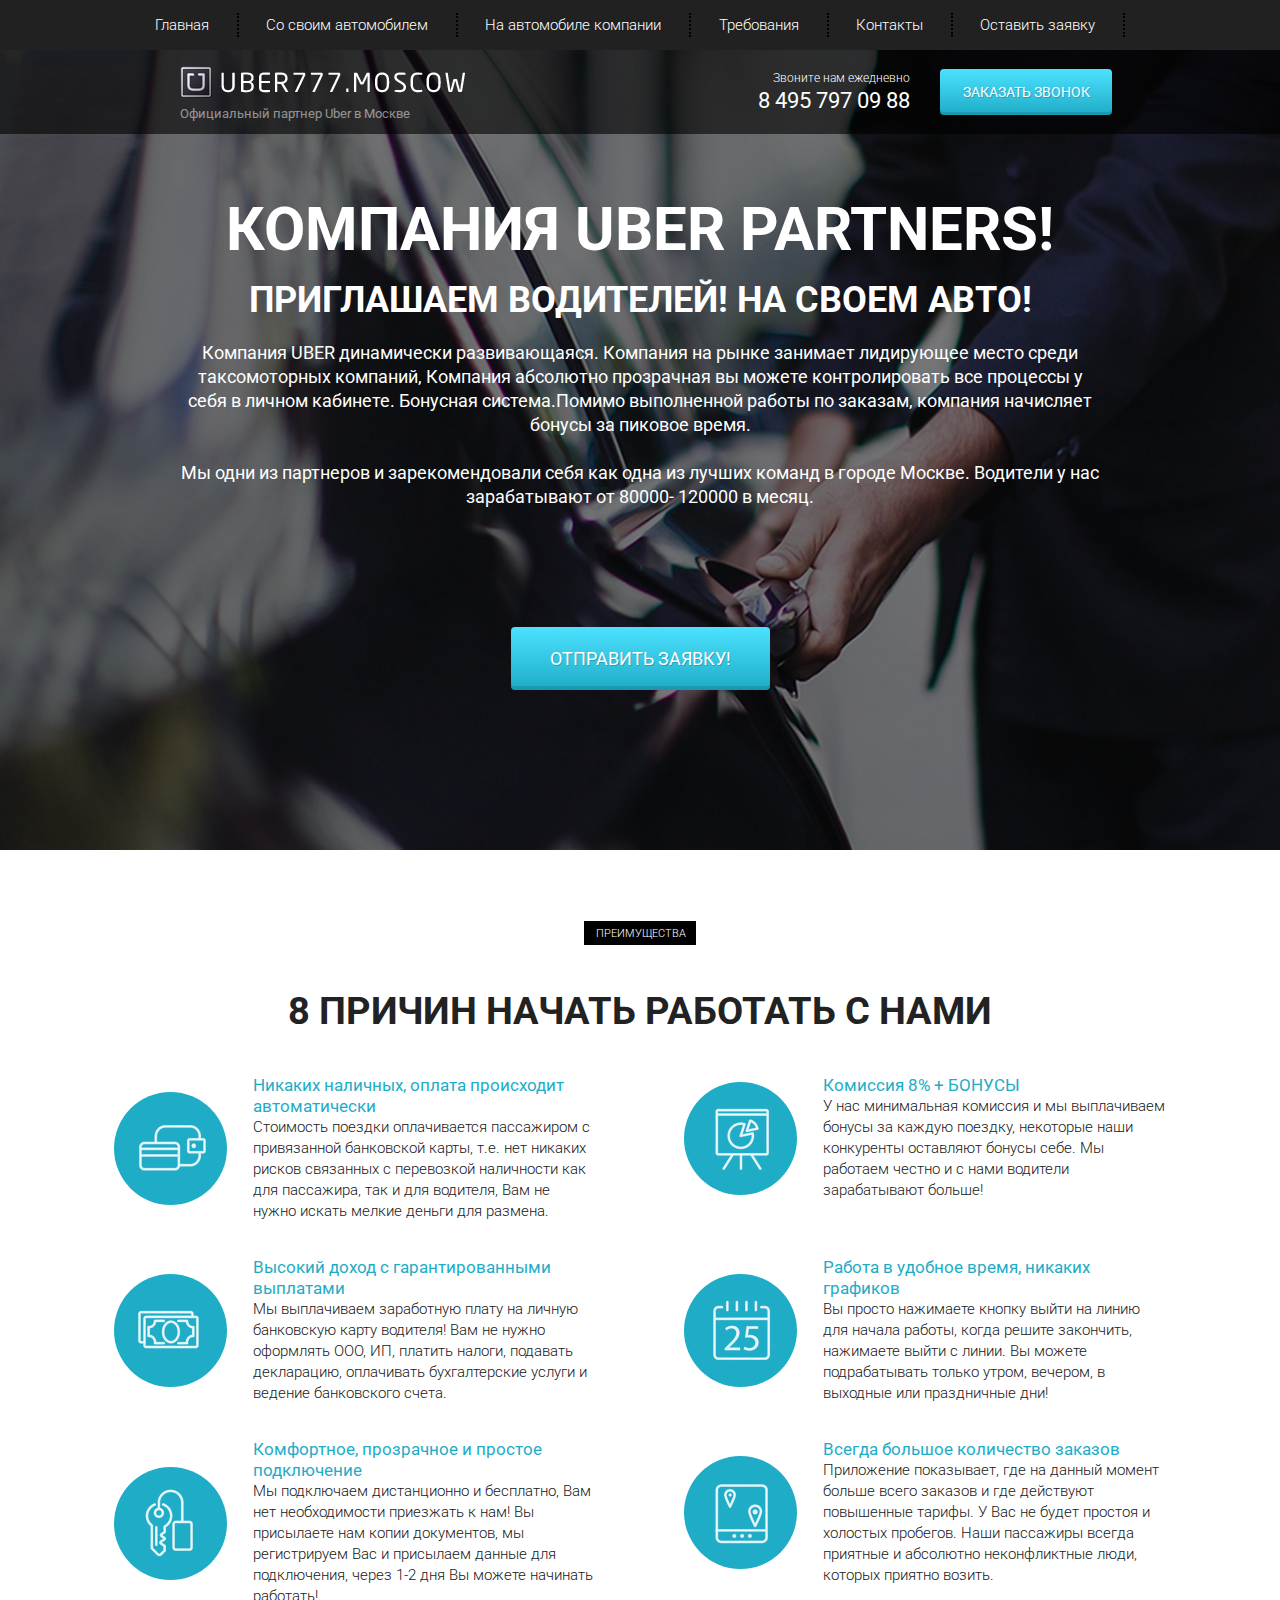
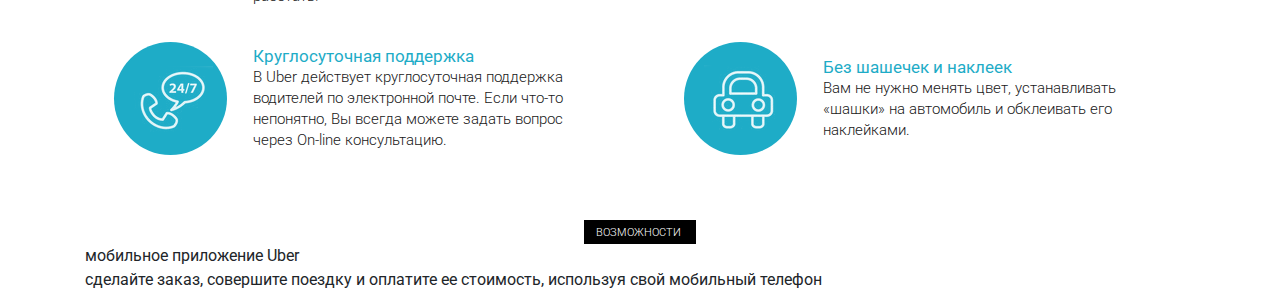
<file: Uber_step_1/src/index.html>
<!DOCTYPE html>
<html lang="en">
<head>
    <meta charset="UTF-8">
    <meta name="viewport" content="width=device-width, initial-scale=1.0">
    <meta http-equiv="X-UA-Compatible" content="ie=edge">
    <title>Document</title>
    <link href="https://fonts.googleapis.com/css?family=Roboto:300,400,700&amp;subset=cyrillic-ext" rel="stylesheet">
    <link rel="stylesheet" href="css/bootstrap-reboot.min.css">
    <link rel="stylesheet" href="css/bootstrap-grid.min.css">
    <link rel="stylesheet" href="css/style.min.css">
</head>
<body>
    <header>
        <nav>
            <div class="container">
                <ul class="menu">
                    <li class="menu_item"><a href="#" class="menu_link">Главная</a></li>
                    <li class="menu_item"><a href="#" class="menu_link">Со своим автомобилем</a></li>
                    <li class="menu_item"><a href="#" class="menu_link">На автомобиле компании</a></li>
                    <li class="menu_item"><a href="#" class="menu_link">Требования</a></li>
                    <li class="menu_item"><a href="#" class="menu_link">Контакты</a></li>
                    <li class="menu_item"><a href="#" class="menu_link">Оставить заявку</a></li>
                </ul>
            </div>
        </nav>
        <div class="subheader">
            <div class="container">
                <div class="row">
                    <div class="col-md-4 offset-md-1">
                        <a href="#" class="subheader_logo"><img src="icons/logo.png" alt="logo"></a>
                        <div class="subheader_official">Официальный партнер Uber в Москве</div>
                    </div>
    
                    <div class="col-md-2 offset-md-2">
                        <div class="subheader_call">Звоните нам ежедневно</div>
                        <a href="tel:84957970988" class="subheader_phone">8 495 797 09 88</a>
                    </div>
    
                    <div class="col-md-2">
                        <button class="subheader_btn">заказать звонок</button>
                    </div>
                </div>
            </div>
        </div>
    </header>

    <section class="promo">
        <div class="container">
            <div class="row">
                <div class="col-md-10 offset-md-1">
                    <h1 class="promo_header">КОМПАНИЯ UBER PARTNERS!</h1>
                    <h2 class="promo_subheader">ПРИГЛАШАЕМ ВОДИТЕЛЕЙ! НА СВОЕМ АВТО!</h2>
                    <div class="promo_descr">
                        Компания UBER  динамически развивающаяся. Компания на рынке занимает лидирующее место среди
                        таксомоторных компаний, Компания абсолютно прозрачная вы можете контролировать все процессы у себя в личном кабинете. Бонуcная система.Помимо выполненной работы по заказам, компания начисляет бонусы за
                        пиковое время.
                        <br><br>
                        Мы одни из партнеров и зарекомендовали себя как одна из лучших команд в городе Москве.  Водители у нас
                        зарабатывают от 80000- 120000 в месяц.
                    </div>
                    <button class="promo_btn">ОТПРАВИТЬ ЗАЯВКУ!</button>
                </div>
            </div>
        </div>
    </section>

    <section class="reasons">
        <div class="container">
            <div class="label">преимущества</div>
            <h2 class="title">8 причин начать работать с нами</h2>
            <div class="row">
                <div class="col-md-6">
                    <div class="reasons_block">
                        <div class="reasons_round">
                            <img src="icons/reasons/reason_1.png" alt="reason">
                        </div>
                        <div class="reasons_descr">
                            <div class="reasons_subtitle">Никаких наличных, оплата происходит автоматически</div>
                            <div class="reasons_text">
                                Стоимость поездки оплачивается пассажиром с привязанной банковской карты, т.е. нет никаких рисков связанных с перевозкой наличности как для пассажира, так и для водителя, Вам не нужно искать мелкие деньги для размена.
                            </div>
                        </div>
                    </div>
                </div>
                <div class="col-md-6">
                    <div class="reasons_block">
                        <div class="reasons_round">
                            <img src="icons/reasons/reason_2.png" alt="reason">
                        </div>
                        <div class="reasons_descr">
                            <div class="reasons_subtitle">Комиссия 8% + БОНУСЫ</div>
                            <div class="reasons_text">
                                У нас минимальная комиссия и мы выплачиваем бонусы за каждую поездку, некоторые наши конкуренты оставляют бонусы себе. Мы работаем честно и с нами водители зарабатывают больше!
                            </div>
                        </div>
                    </div>
                </div>
                <div class="col-md-6">
                    <div class="reasons_block">
                        <div class="reasons_round">
                            <img src="icons/reasons/reason_3.png" alt="reason">
                        </div>
                        <div class="reasons_descr">
                            <div class="reasons_subtitle">Высокий доход с гарантированными выплатами</div>
                            <div class="reasons_text">
                                Мы выплачиваем заработную плату на личную банковскую карту водителя! Вам не нужно оформлять ООО, ИП, платить налоги, подавать декларацию, оплачивать бухгалтерские услуги и ведение банковского счета.
                            </div>
                        </div>
                    </div>
                </div>
                <div class="col-md-6">
                    <div class="reasons_block">
                        <div class="reasons_round">
                            <img src="icons/reasons/reason_4.png" alt="reason">
                        </div>
                        <div class="reasons_descr">
                            <div class="reasons_subtitle">Работа в удобное время, никаких графиков</div>
                            <div class="reasons_text">
                                Вы просто нажимаете кнопку выйти на линию для начала работы, когда решите закончить, нажимаете выйти с линии. Вы можете подрабатывать только утром, вечером, в выходные или праздничные дни!
                            </div>
                        </div>
                    </div>
                </div>
                <div class="col-md-6">
                    <div class="reasons_block">
                        <div class="reasons_round">
                            <img src="icons/reasons/reason_5.png" alt="reason">
                        </div>
                        <div class="reasons_descr">
                            <div class="reasons_subtitle">Комфортное, прозрачное и простое подключение</div>
                            <div class="reasons_text">
                                Мы подключаем дистанционно и бесплатно, Вам нет необходимости приезжать к нам! Вы присылаете нам копии документов, мы регистрируем Вас и присылаем данные для подключения, через 1-2 дня Вы можете начинать работать!
                            </div>
                        </div>
                    </div>
                </div>
                <div class="col-md-6">
                    <div class="reasons_block">
                        <div class="reasons_round">
                            <img src="icons/reasons/reason_6.png" alt="reason">
                        </div>
                        <div class="reasons_descr">
                            <div class="reasons_subtitle">Всегда большое количество заказов</div>
                            <div class="reasons_text">
                                Приложение показывает, где на данный момент больше всего заказов и где действуют повышенные тарифы. У Вас не будет простоя и холостых пробегов. Наши пассажиры всегда приятные и абсолютно неконфликтные люди, которых приятно возить.
                            </div>
                        </div>
                    </div>
                </div>
                <div class="col-md-6">
                    <div class="reasons_block">
                        <div class="reasons_round">
                            <img src="icons/reasons/reason_7.png" alt="reason">
                        </div>
                        <div class="reasons_descr">
                            <div class="reasons_subtitle">Круглосуточная поддержка</div>
                            <div class="reasons_text">
                                В Uber действует круглосуточная поддержка водителей по электронной почте. Если что-то непонятно, Вы всегда можете задать вопрос через On-line консультацию.
                            </div>
                        </div>
                    </div>
                </div>
                <div class="col-md-6">
                    <div class="reasons_block">
                        <div class="reasons_round">
                            <img src="icons/reasons/reason_8.png" alt="reason">
                        </div>
                        <div class="reasons_descr">
                            <div class="reasons_subtitle">Без шашечек и наклеек</div>
                            <div class="reasons_text">
                                Вам не нужно менять цвет, устанавливать «шашки» на автомобиль и обклеивать его наклейками.
                            </div>
                        </div>
                    </div>
                </div>
            </div>
        </div>
    </section>

    <section class="mobile">
        <div class="container">
            <div class="label">Возможности</div>
            <div class="title">мобильное приложение Uber</div>
            <div class="subtitle">сделайте заказ, совершите поездку и оплатите ее стоимость, используя свой мобильный телефон</div>
        </div>
    </section>

</body>
</html>
</file>
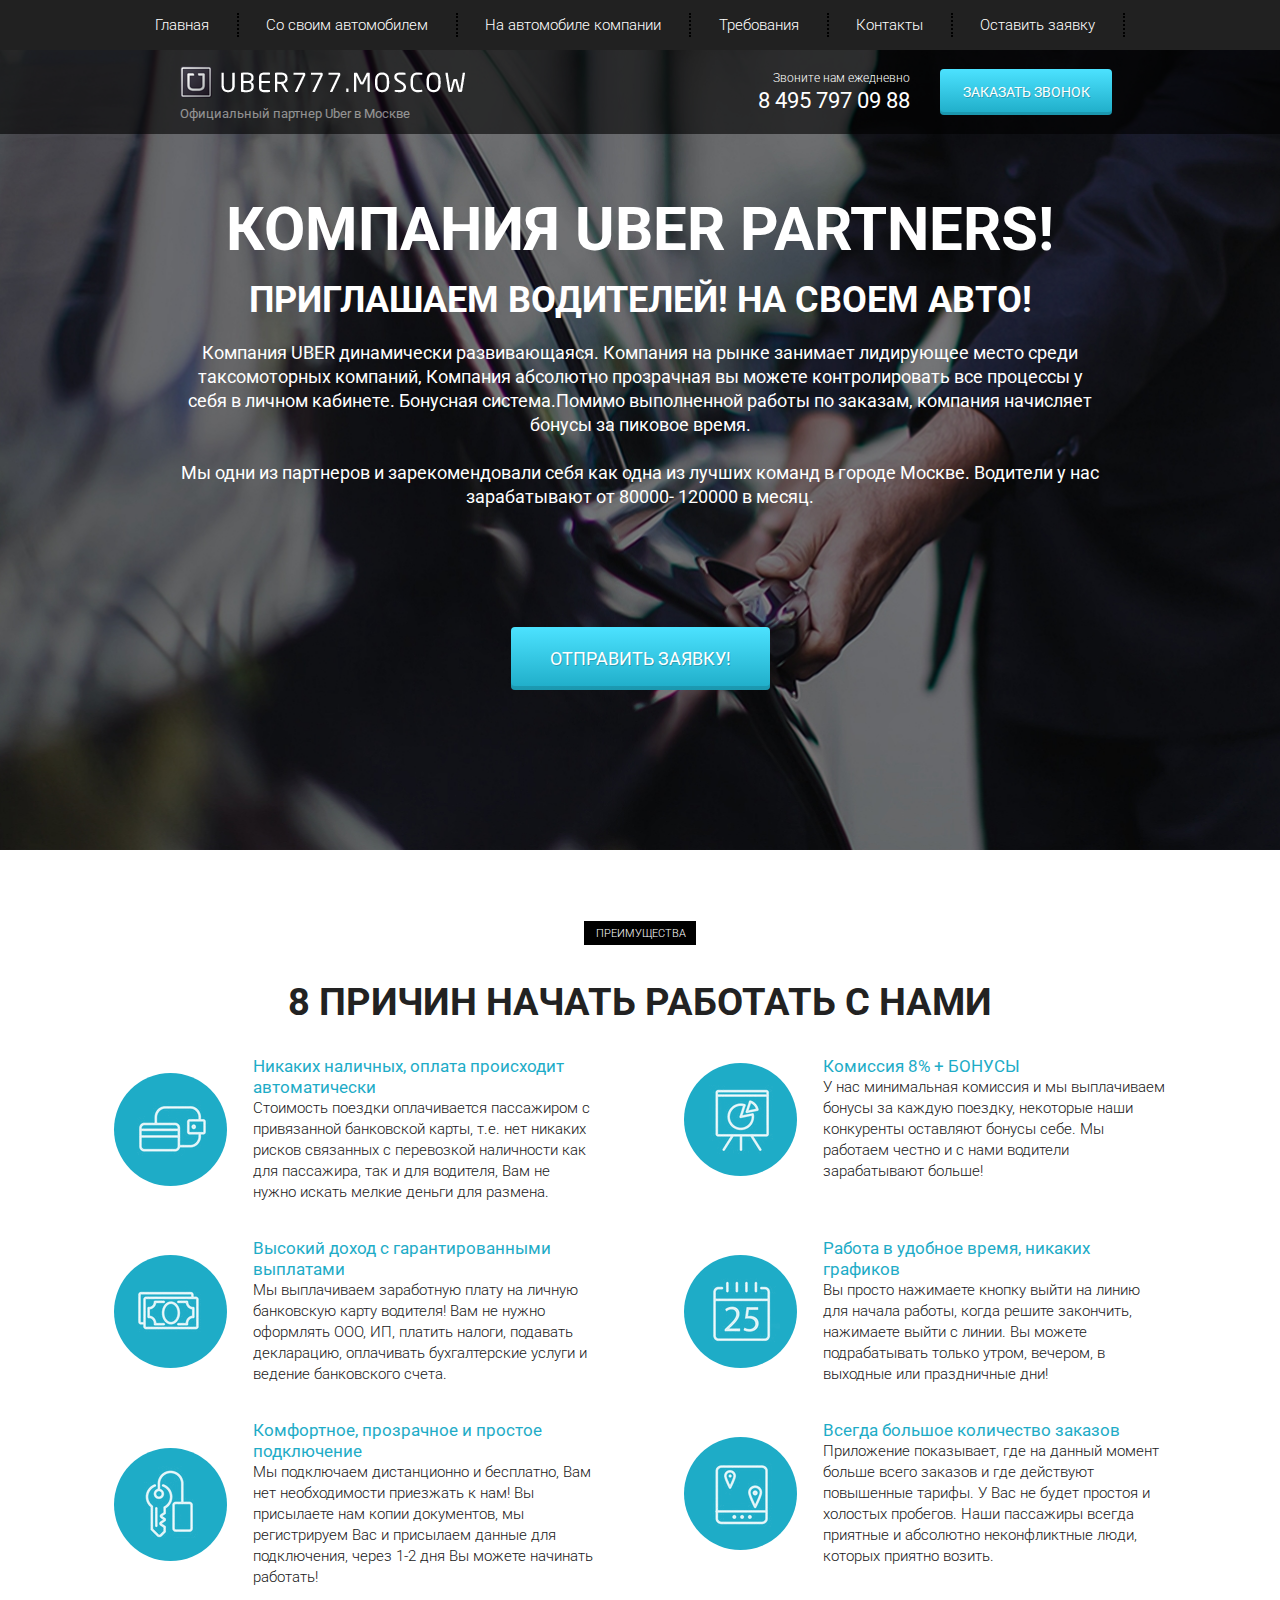
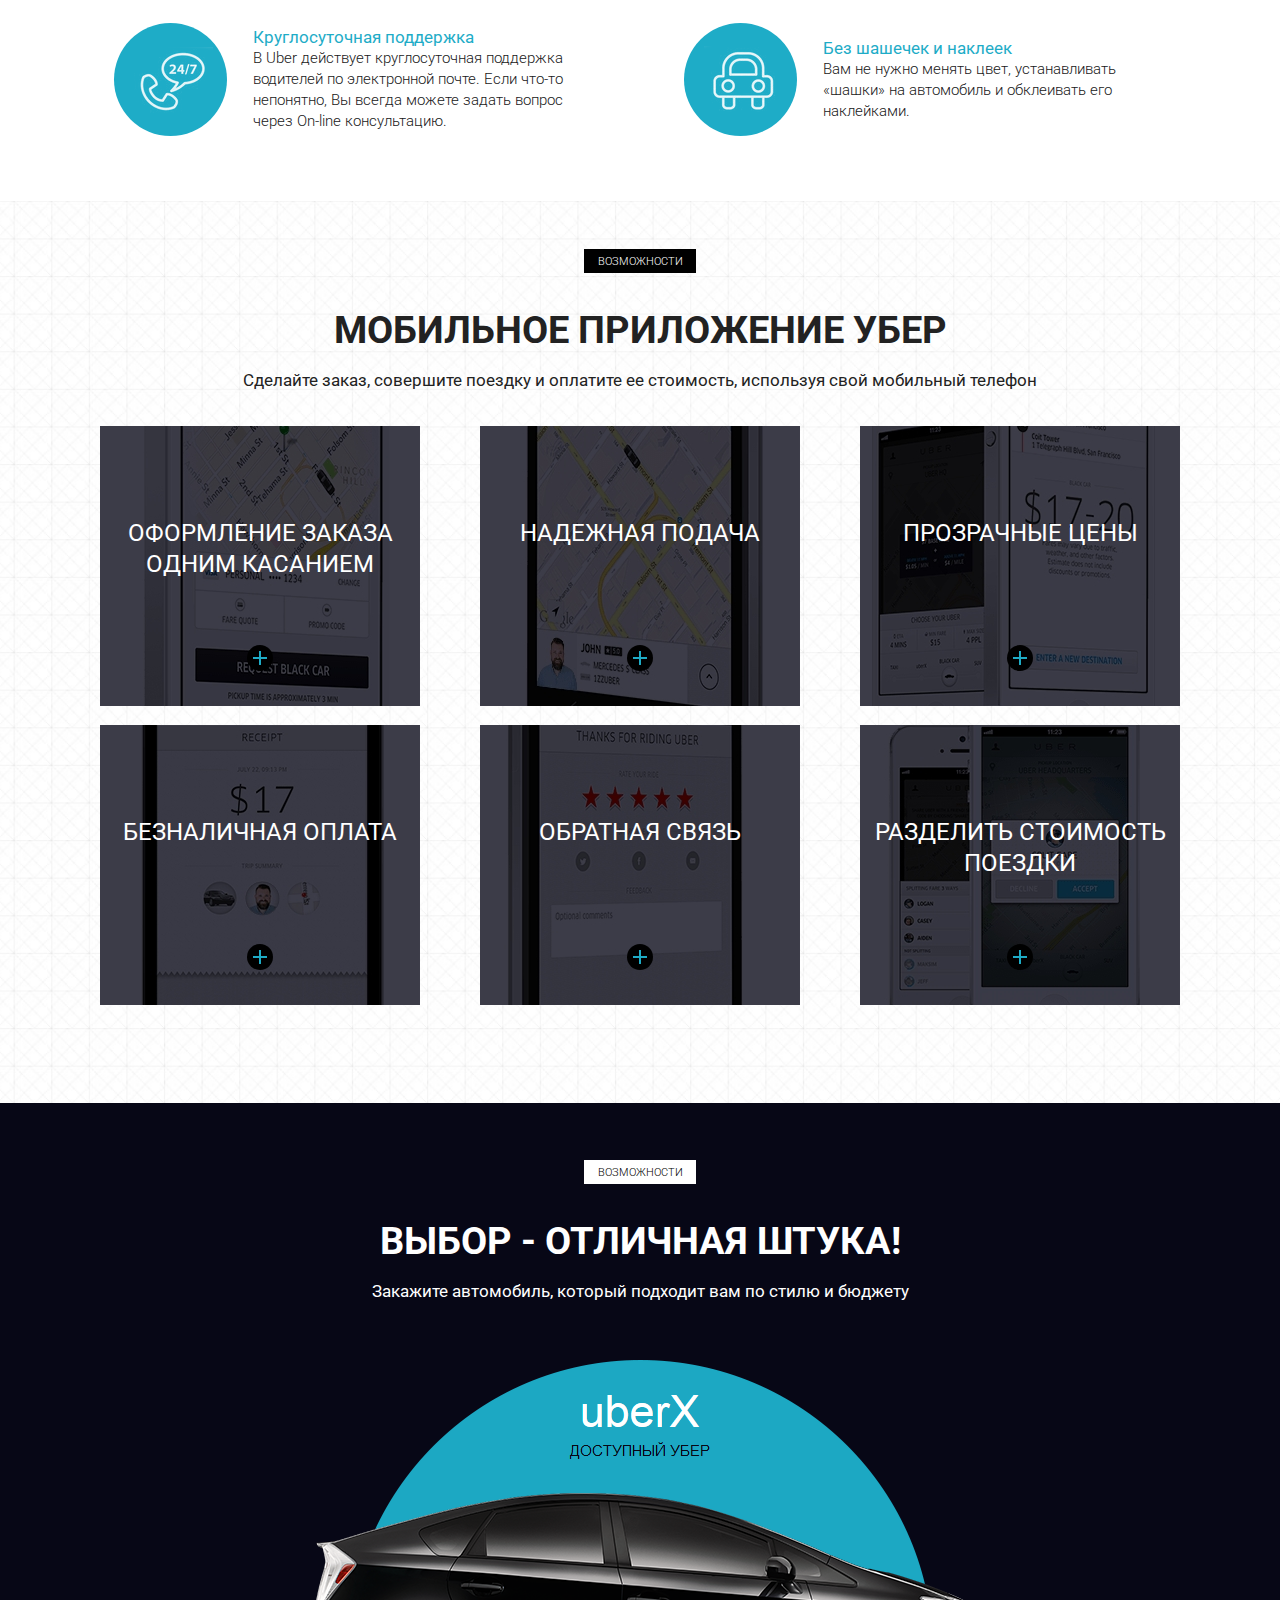
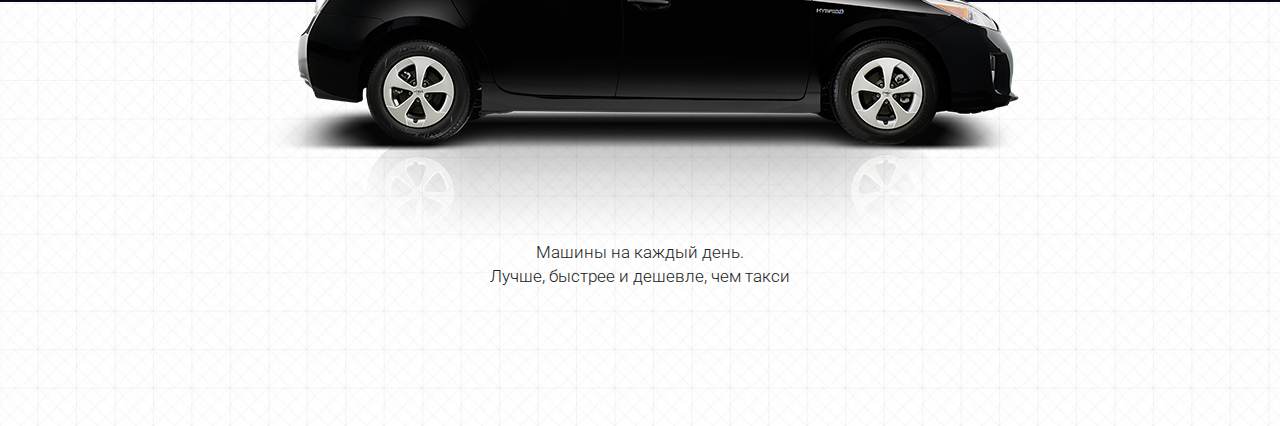
<file: Uber_step_2/src/index.html>
<!DOCTYPE html>
<html lang="ru">
<head>
    <meta charset="UTF-8">
    <meta name="viewport" content="width=device-width, initial-scale=1.0">
    <meta http-equiv="X-UA-Compatible" content="ie=edge">
    <title>Uber</title>
    <link href="https://fonts.googleapis.com/css?family=Roboto:300,400,700&amp;subset=cyrillic-ext" rel="stylesheet">
    <link rel="stylesheet" href="css/bootstrap-reboot.min.css">
    <link rel="stylesheet" href="css/bootstrap-grid.min.css">
    <link rel="stylesheet" href="css/style.min.css">
</head>
<body>
    <header>
        <nav>
            <div class="container">
                <ul class="menu">
                    <li class="menu_item"><a href="#" class="menu_link">Главная</a></li>
                    <li class="menu_item"><a href="#" class="menu_link">Со своим автомобилем</a></li>
                    <li class="menu_item"><a href="#" class="menu_link">На автомобиле компании</a></li>
                    <li class="menu_item"><a href="#" class="menu_link">Требования</a></li>
                    <li class="menu_item"><a href="#" class="menu_link">Контакты</a></li>
                    <li class="menu_item"><a href="#" class="menu_link">Оставить заявку</a></li>
                </ul>
            </div>
        </nav>
        <div class="subheader">
            <div class="container">
                <div class="row">
                    <div class="col-md-4 offset-md-1">
                        <a href="#" class="subheader_logo"><img src="icons/logo.png" alt="logo"></a>
                        <div class="subheader_official">Официальный партнер Uber в Москве</div>
                    </div>
    
                    <div class="col-md-2 offset-md-2">
                        <div class="subheader_call">Звоните нам ежедневно</div>
                        <a href="tel:84957970988" class="subheader_phone">8 495 797 09 88</a>
                    </div>
    
                    <div class="col-md-2">
                        <button class="subheader_btn">заказать звонок</button>
                    </div>
                </div>
            </div>
        </div>
    </header>

    <section class="promo">
        <div class="container">
            <div class="row">
                <div class="col-md-10 offset-md-1">
                    <h1 class="promo_header">КОМПАНИЯ UBER PARTNERS!</h1>
                    <h2 class="promo_subheader">ПРИГЛАШАЕМ ВОДИТЕЛЕЙ! НА СВОЕМ АВТО!</h2>
                    <div class="promo_descr">
                        Компания UBER  динамически развивающаяся. Компания на рынке занимает лидирующее место среди
                        таксомоторных компаний, Компания абсолютно прозрачная вы можете контролировать все процессы у себя в личном кабинете. Бонуcная система.Помимо выполненной работы по заказам, компания начисляет бонусы за
                        пиковое время.
                        <br><br>
                        Мы одни из партнеров и зарекомендовали себя как одна из лучших команд в городе Москве.  Водители у нас
                        зарабатывают от 80000- 120000 в месяц.
                    </div>
                    <button class="promo_btn">ОТПРАВИТЬ ЗАЯВКУ!</button>
                </div>
            </div>
        </div>
    </section>

    <section class="reasons">
        <div class="container">
            <div class="label">преимущества</div>
            <h2 class="title">8 причин начать работать с нами</h2>
            <div class="row">
                <div class="col-md-6">
                    <div class="reasons_block">
                        <div class="reasons_round">
                            <img src="icons/reasons/reason_1.png" alt="reason">
                        </div>
                        <div class="reasons_descr">
                            <div class="reasons_subtitle">Никаких наличных, оплата происходит автоматически</div>
                            <div class="reasons_text">
                                Стоимость поездки оплачивается пассажиром с привязанной банковской карты, т.е. нет никаких рисков связанных с перевозкой наличности как для пассажира, так и для водителя, Вам не нужно искать мелкие деньги для размена.
                            </div>
                        </div>
                    </div>
                </div>
                <div class="col-md-6">
                    <div class="reasons_block">
                        <div class="reasons_round">
                            <img src="icons/reasons/reason_2.png" alt="reason">
                        </div>
                        <div class="reasons_descr">
                            <div class="reasons_subtitle">Комиссия 8% + БОНУСЫ</div>
                            <div class="reasons_text">
                                У нас минимальная комиссия и мы выплачиваем бонусы за каждую поездку, некоторые наши конкуренты оставляют бонусы себе. Мы работаем честно и с нами водители зарабатывают больше!
                            </div>
                        </div>
                    </div>
                </div>
                <div class="col-md-6">
                    <div class="reasons_block">
                        <div class="reasons_round">
                            <img src="icons/reasons/reason_3.png" alt="reason">
                        </div>
                        <div class="reasons_descr">
                            <div class="reasons_subtitle">Высокий доход с гарантированными выплатами</div>
                            <div class="reasons_text">
                                Мы выплачиваем заработную плату на личную банковскую карту водителя! Вам не нужно оформлять ООО, ИП, платить налоги, подавать декларацию, оплачивать бухгалтерские услуги и ведение банковского счета.
                            </div>
                        </div>
                    </div>
                </div>
                <div class="col-md-6">
                    <div class="reasons_block">
                        <div class="reasons_round">
                            <img src="icons/reasons/reason_4.png" alt="reason">
                        </div>
                        <div class="reasons_descr">
                            <div class="reasons_subtitle">Работа в удобное время, никаких графиков</div>
                            <div class="reasons_text">
                                Вы просто нажимаете кнопку выйти на линию для начала работы, когда решите закончить, нажимаете выйти с линии. Вы можете подрабатывать только утром, вечером, в выходные или праздничные дни!
                            </div>
                        </div>
                    </div>
                </div>
                <div class="col-md-6">
                    <div class="reasons_block">
                        <div class="reasons_round">
                            <img src="icons/reasons/reason_5.png" alt="reason">
                        </div>
                        <div class="reasons_descr">
                            <div class="reasons_subtitle">Комфортное, прозрачное и простое подключение</div>
                            <div class="reasons_text">
                                Мы подключаем дистанционно и бесплатно, Вам нет необходимости приезжать к нам! Вы присылаете нам копии документов, мы регистрируем Вас и присылаем данные для подключения, через 1-2 дня Вы можете начинать работать!
                            </div>
                        </div>
                    </div>
                </div>
                <div class="col-md-6">
                    <div class="reasons_block">
                        <div class="reasons_round">
                            <img src="icons/reasons/reason_6.png" alt="reason">
                        </div>
                        <div class="reasons_descr">
                            <div class="reasons_subtitle">Всегда большое количество заказов</div>
                            <div class="reasons_text">
                                Приложение показывает, где на данный момент больше всего заказов и где действуют повышенные тарифы. У Вас не будет простоя и холостых пробегов. Наши пассажиры всегда приятные и абсолютно неконфликтные люди, которых приятно возить.
                            </div>
                        </div>
                    </div>
                </div>
                <div class="col-md-6">
                    <div class="reasons_block">
                        <div class="reasons_round">
                            <img src="icons/reasons/reason_7.png" alt="reason">
                        </div>
                        <div class="reasons_descr">
                            <div class="reasons_subtitle">Круглосуточная поддержка</div>
                            <div class="reasons_text">
                                В Uber действует круглосуточная поддержка водителей по электронной почте. Если что-то непонятно, Вы всегда можете задать вопрос через On-line консультацию.
                            </div>
                        </div>
                    </div>
                </div>
                <div class="col-md-6">
                    <div class="reasons_block">
                        <div class="reasons_round">
                            <img src="icons/reasons/reason_8.png" alt="reason">
                        </div>
                        <div class="reasons_descr">
                            <div class="reasons_subtitle">Без шашечек и наклеек</div>
                            <div class="reasons_text">
                                Вам не нужно менять цвет, устанавливать «шашки» на автомобиль и обклеивать его наклейками.
                            </div>
                        </div>
                    </div>
                </div>
            </div>
        </div>
    </section>

    <section class="mobile">
        <div class="container">
            <div class="label">возможности</div>
            <h2 class="title">мобильное приложение убер</h2>
            <div class="subtitle">Сделайте заказ, совершите поездку и оплатите ее стоимость, используя свой мобильный телефон</div>

            <div class="row">
                <div class="col-md-4">
                    <div class="mobile_item mobile_item_1">
                        <div class="mobile_item_subtitle">
                            оформление заказа одним касанием
                        </div>
                        <div class="mobile_item_plus"><img src="icons/plus.png" alt="plus"></div>
                    </div>
                </div>
                <div class="col-md-4">
                    <div class="mobile_item mobile_item_2">
                        <div class="mobile_item_subtitle">
                            надежная подача
                        </div>
                        <div class="mobile_item_plus"><img src="icons/plus.png" alt="plus"></div>
                    </div>
                </div>
                <div class="col-md-4">
                    <div class="mobile_item mobile_item_3">
                        <div class="mobile_item_subtitle">
                            прозрачные цены
                        </div>
                        <div class="mobile_item_plus"><img src="icons/plus.png" alt="plus"></div>
                    </div>
                </div>
                <div class="col-md-4">
                    <div class="mobile_item mobile_item_4">
                        <div class="mobile_item_subtitle">
                            безналичная оплата
                        </div>
                        <div class="mobile_item_plus"><img src="icons/plus.png" alt="plus"></div>
                    </div>
                </div>
                <div class="col-md-4">
                    <div class="mobile_item mobile_item_5">
                        <div class="mobile_item_subtitle">
                            обратная связь
                        </div>
                        <div class="mobile_item_plus"><img src="icons/plus.png" alt="plus"></div>
                    </div>
                </div>
                <div class="col-md-4">
                    <div class="mobile_item mobile_item_6">
                        <div class="mobile_item_subtitle">
                            разделить стоимость поездки
                        </div>
                        <div class="mobile_item_plus"><img src="icons/plus.png" alt="plus"></div>
                    </div>
                </div>
            </div>
        </div>
    </section>

    <section class="choice">
        <div class="container">
            <div class="black"></div>
            <div class="label label_white">возможности</div>
            <h2 class="title title_white">Выбор - отличная штука!</h2>
            <div class="subtitle subtitle_white">Закажите автомобиль, который подходит вам по стилю и бюджету</div>

            <img src="img/car.png" alt="uber car" class="choice_img">
            <div class="choice_descr">
                Машины на каждый день.<br>
                Лучше, быстрее и дешевле, чем такси
            </div>
        </div>
    </section>

</body>
</html>
</file>
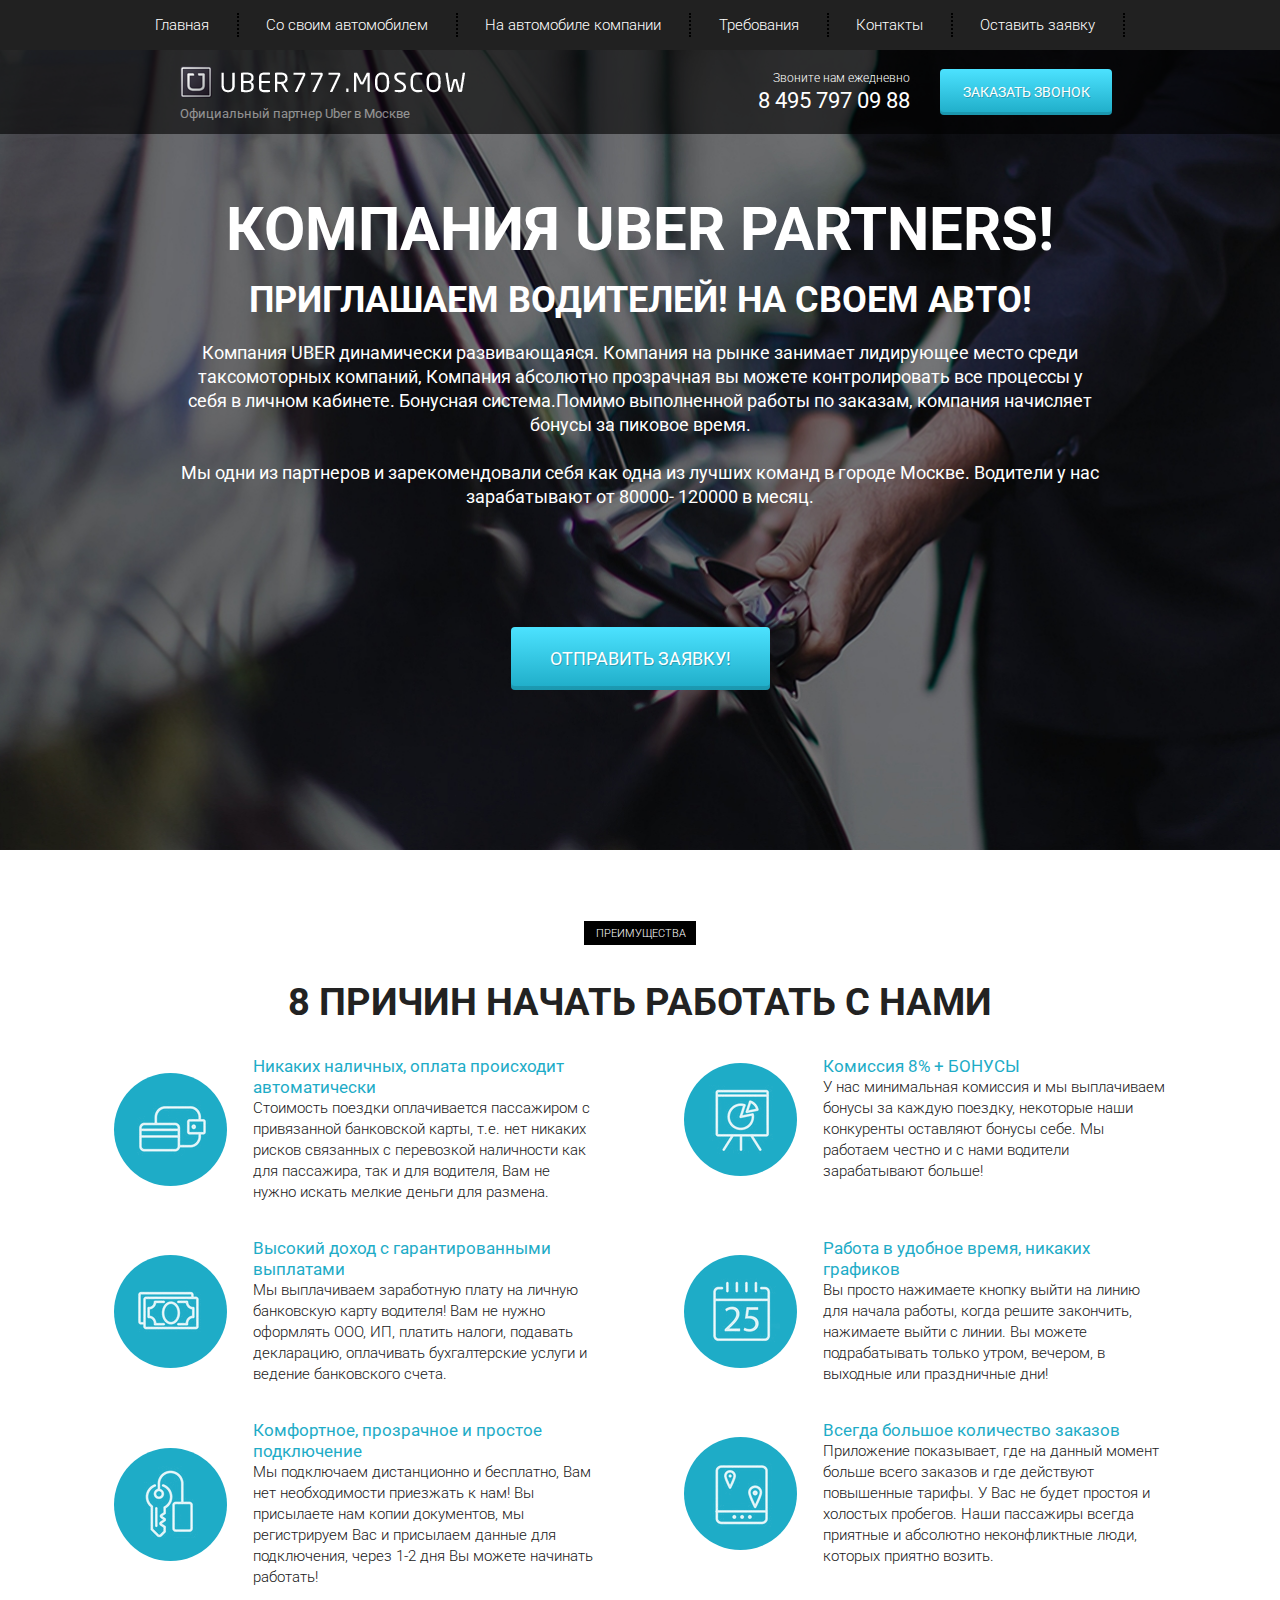
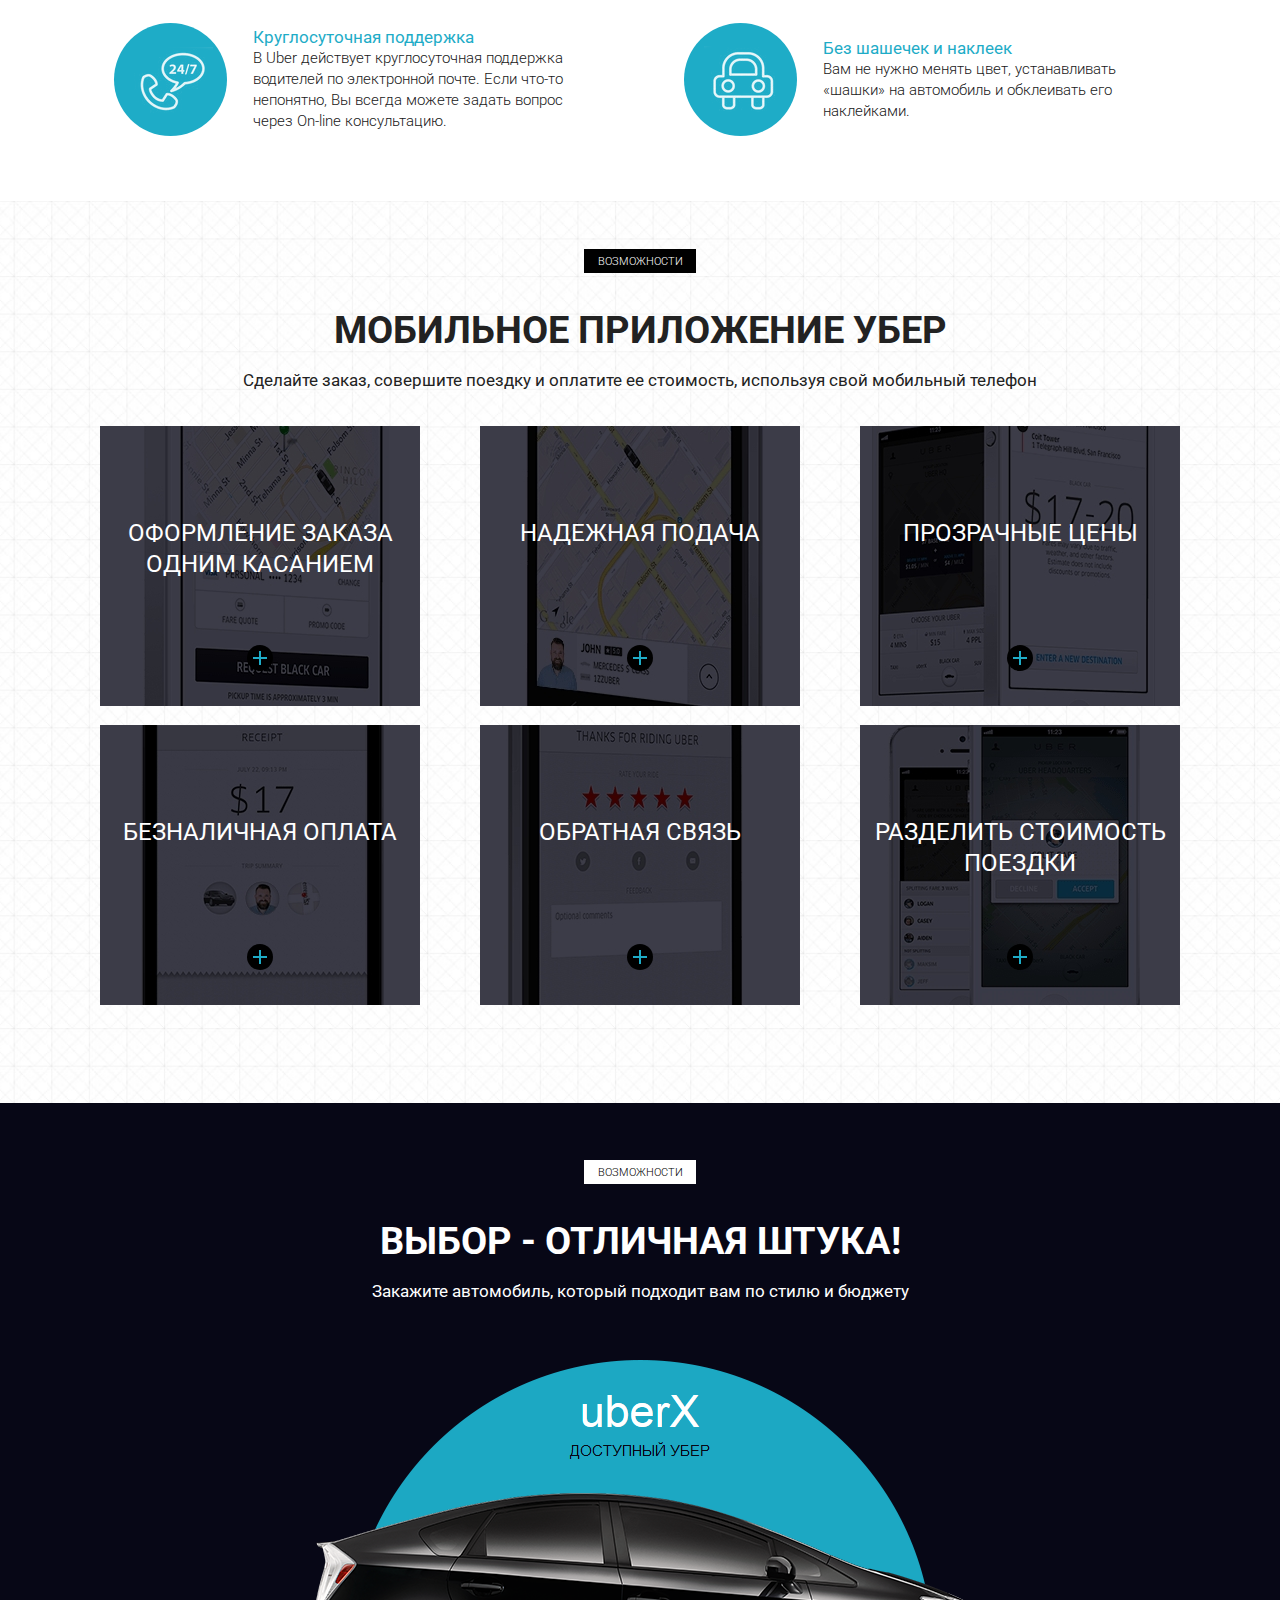
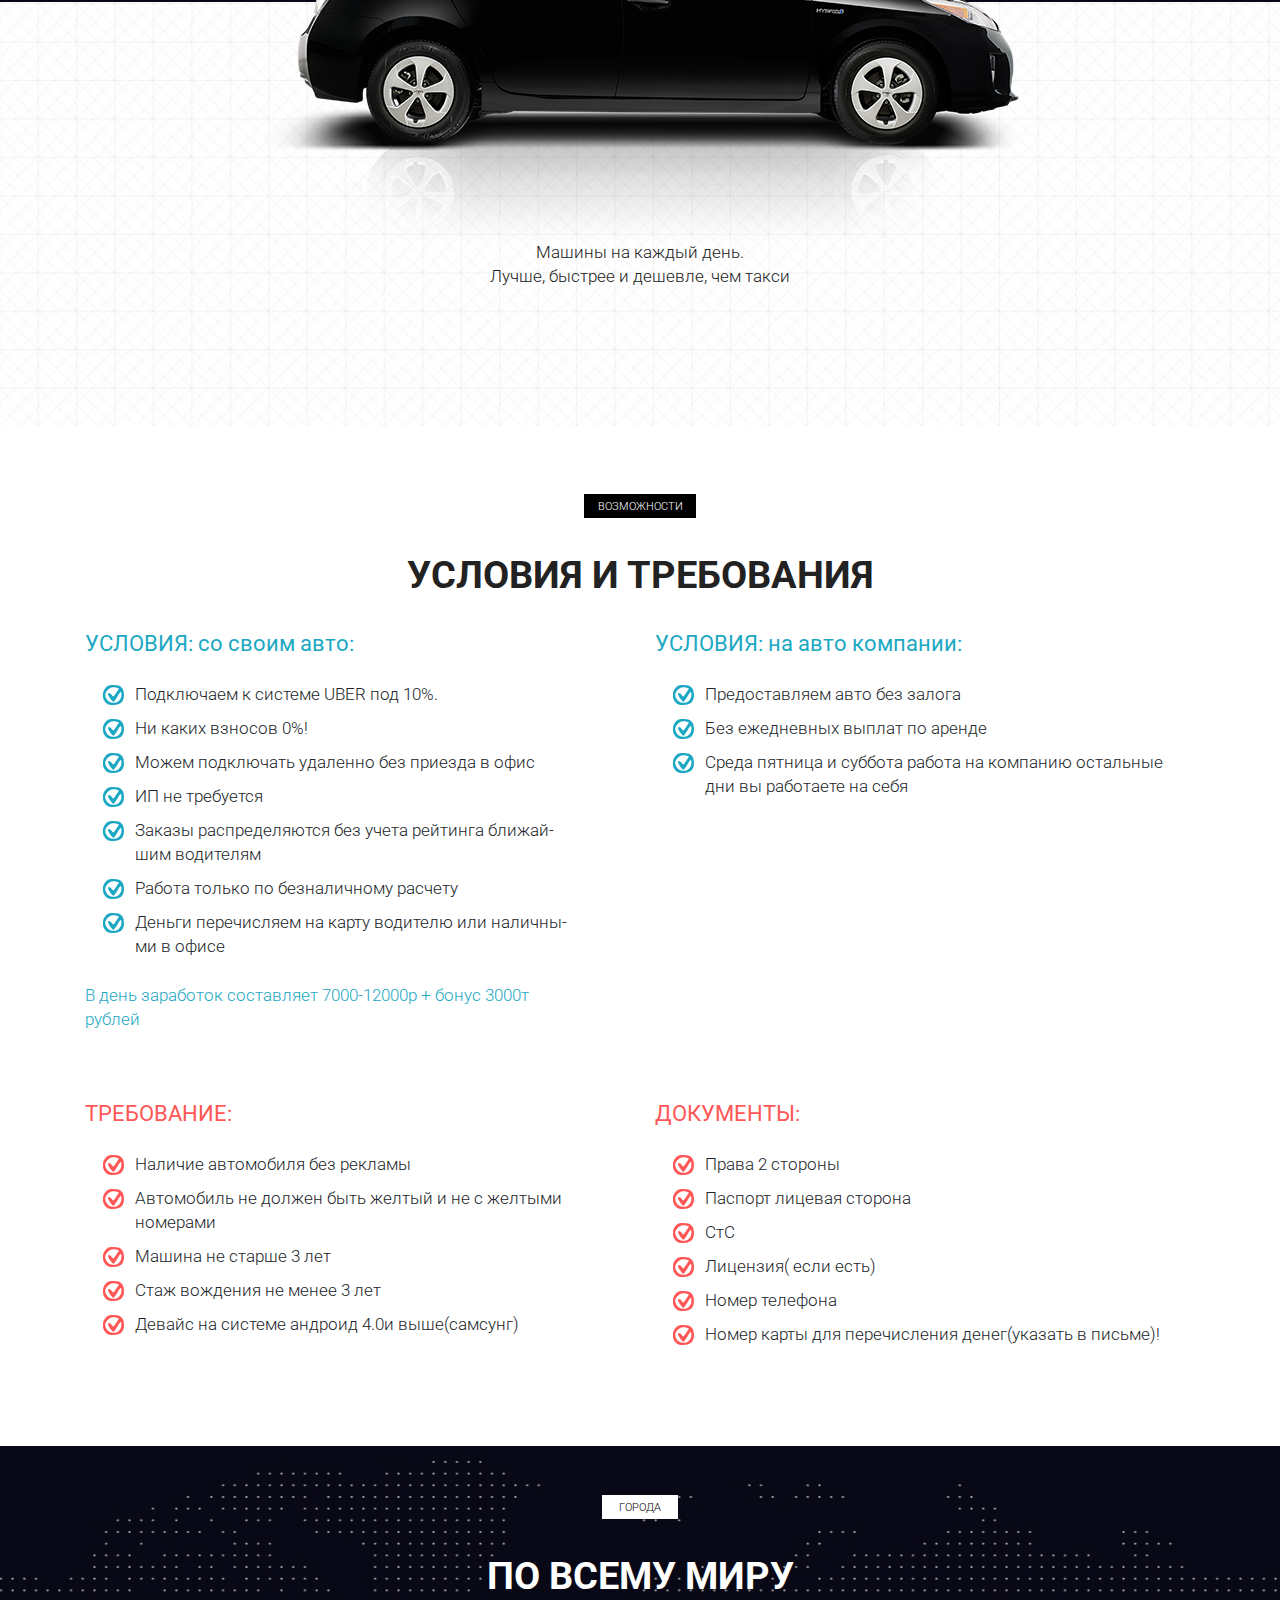
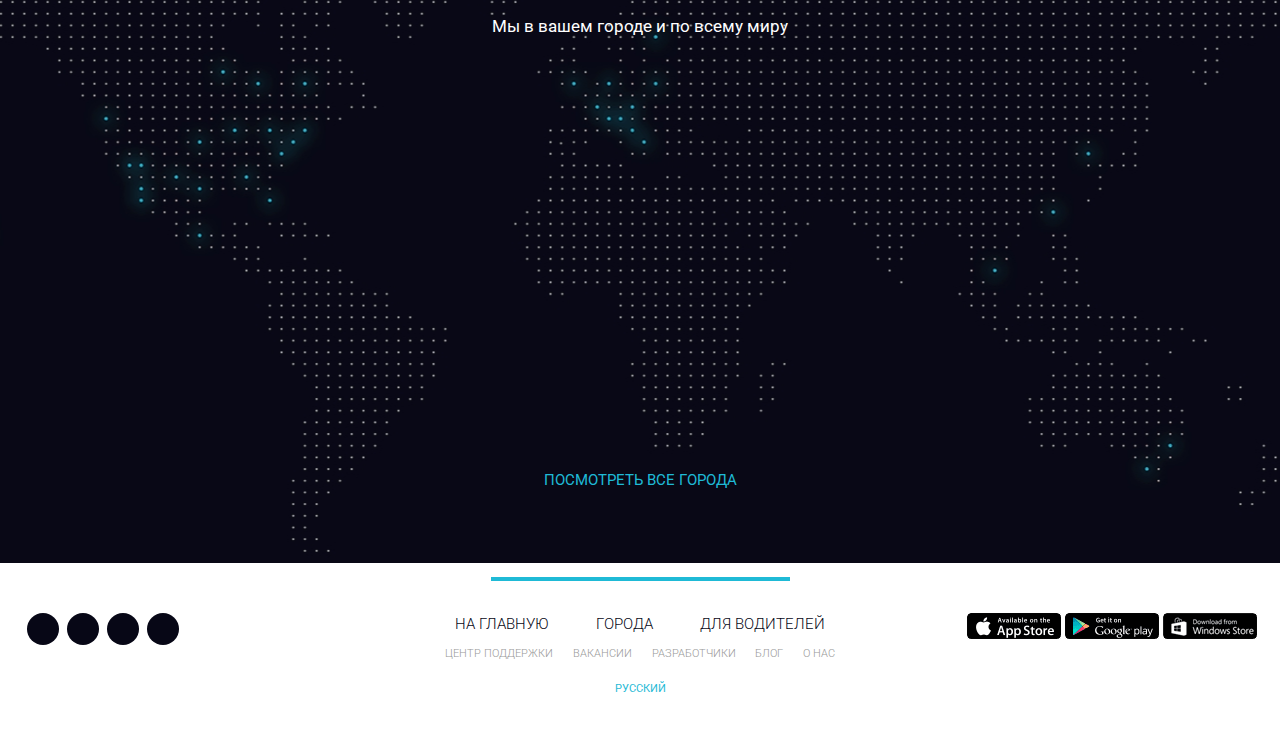
<file: Uber_step_3/src/index.html>
<!DOCTYPE html>
<html lang="ru">
<head>
    <meta charset="UTF-8">
    <meta name="viewport" content="width=device-width, initial-scale=1.0">
    <meta http-equiv="X-UA-Compatible" content="ie=edge">
    <title>Uber</title>
    <link href="https://fonts.googleapis.com/css?family=Roboto:300,400,700&amp;subset=cyrillic-ext" rel="stylesheet">
    <link rel="stylesheet" href="css/bootstrap-reboot.min.css">
    <link rel="stylesheet" href="css/bootstrap-grid.min.css">
    <link rel="stylesheet" href="https://use.fontawesome.com/releases/v5.8.2/css/all.css" integrity="sha384-oS3vJWv+0UjzBfQzYUhtDYW+Pj2yciDJxpsK1OYPAYjqT085Qq/1cq5FLXAZQ7Ay" crossorigin="anonymous">
    <link rel="stylesheet" href="css/style.min.css">
</head>
<body>
    <header>
        <nav>
            <div class="container">
                <ul class="menu">
                    <li class="menu_item"><a href="#" class="menu_link">Главная</a></li>
                    <li class="menu_item"><a href="#" class="menu_link">Со своим автомобилем</a></li>
                    <li class="menu_item"><a href="#" class="menu_link">На автомобиле компании</a></li>
                    <li class="menu_item"><a href="#" class="menu_link">Требования</a></li>
                    <li class="menu_item"><a href="#" class="menu_link">Контакты</a></li>
                    <li class="menu_item"><a href="#" class="menu_link">Оставить заявку</a></li>
                </ul>
            </div>
        </nav>
        <div class="subheader">
            <div class="container">
                <div class="row">
                    <div class="col-md-4 offset-md-1">
                        <a href="#" class="subheader_logo"><img src="icons/logo.png" alt="logo"></a>
                        <div class="subheader_official">Официальный партнер Uber в Москве</div>
                    </div>
    
                    <div class="col-md-2 offset-md-2">
                        <div class="subheader_call">Звоните нам ежедневно</div>
                        <a href="tel:84957970988" class="subheader_phone">8 495 797 09 88</a>
                    </div>
    
                    <div class="col-md-2">
                        <button class="subheader_btn">заказать звонок</button>
                    </div>
                </div>
            </div>
        </div>
    </header>

    <section class="promo">
        <div class="container">
            <div class="row">
                <div class="col-md-10 offset-md-1">
                    <h1 class="promo_header">КОМПАНИЯ UBER PARTNERS!</h1>
                    <h2 class="promo_subheader">ПРИГЛАШАЕМ ВОДИТЕЛЕЙ! НА СВОЕМ АВТО!</h2>
                    <div class="promo_descr">
                        Компания UBER  динамически развивающаяся. Компания на рынке занимает лидирующее место среди
                        таксомоторных компаний, Компания абсолютно прозрачная вы можете контролировать все процессы у себя в личном кабинете. Бонуcная система.Помимо выполненной работы по заказам, компания начисляет бонусы за
                        пиковое время.
                        <br><br>
                        Мы одни из партнеров и зарекомендовали себя как одна из лучших команд в городе Москве.  Водители у нас
                        зарабатывают от 80000- 120000 в месяц.
                    </div>
                    <button class="promo_btn">ОТПРАВИТЬ ЗАЯВКУ!</button>
                </div>
            </div>
        </div>
    </section>

    <section class="reasons">
        <div class="container">
            <div class="label">преимущества</div>
            <h2 class="title">8 причин начать работать с нами</h2>
            <div class="row">
                <div class="col-md-6">
                    <div class="reasons_block">
                        <div class="reasons_round">
                            <img src="icons/reasons/reason_1.png" alt="reason">
                        </div>
                        <div class="reasons_descr">
                            <div class="reasons_subtitle">Никаких наличных, оплата происходит автоматически</div>
                            <div class="reasons_text">
                                Стоимость поездки оплачивается пассажиром с привязанной банковской карты, т.е. нет никаких рисков связанных с перевозкой наличности как для пассажира, так и для водителя, Вам не нужно искать мелкие деньги для размена.
                            </div>
                        </div>
                    </div>
                </div>
                <div class="col-md-6">
                    <div class="reasons_block">
                        <div class="reasons_round">
                            <img src="icons/reasons/reason_2.png" alt="reason">
                        </div>
                        <div class="reasons_descr">
                            <div class="reasons_subtitle">Комиссия 8% + БОНУСЫ</div>
                            <div class="reasons_text">
                                У нас минимальная комиссия и мы выплачиваем бонусы за каждую поездку, некоторые наши конкуренты оставляют бонусы себе. Мы работаем честно и с нами водители зарабатывают больше!
                            </div>
                        </div>
                    </div>
                </div>
                <div class="col-md-6">
                    <div class="reasons_block">
                        <div class="reasons_round">
                            <img src="icons/reasons/reason_3.png" alt="reason">
                        </div>
                        <div class="reasons_descr">
                            <div class="reasons_subtitle">Высокий доход с гарантированными выплатами</div>
                            <div class="reasons_text">
                                Мы выплачиваем заработную плату на личную банковскую карту водителя! Вам не нужно оформлять ООО, ИП, платить налоги, подавать декларацию, оплачивать бухгалтерские услуги и ведение банковского счета.
                            </div>
                        </div>
                    </div>
                </div>
                <div class="col-md-6">
                    <div class="reasons_block">
                        <div class="reasons_round">
                            <img src="icons/reasons/reason_4.png" alt="reason">
                        </div>
                        <div class="reasons_descr">
                            <div class="reasons_subtitle">Работа в удобное время, никаких графиков</div>
                            <div class="reasons_text">
                                Вы просто нажимаете кнопку выйти на линию для начала работы, когда решите закончить, нажимаете выйти с линии. Вы можете подрабатывать только утром, вечером, в выходные или праздничные дни!
                            </div>
                        </div>
                    </div>
                </div>
                <div class="col-md-6">
                    <div class="reasons_block">
                        <div class="reasons_round">
                            <img src="icons/reasons/reason_5.png" alt="reason">
                        </div>
                        <div class="reasons_descr">
                            <div class="reasons_subtitle">Комфортное, прозрачное и простое подключение</div>
                            <div class="reasons_text">
                                Мы подключаем дистанционно и бесплатно, Вам нет необходимости приезжать к нам! Вы присылаете нам копии документов, мы регистрируем Вас и присылаем данные для подключения, через 1-2 дня Вы можете начинать работать!
                            </div>
                        </div>
                    </div>
                </div>
                <div class="col-md-6">
                    <div class="reasons_block">
                        <div class="reasons_round">
                            <img src="icons/reasons/reason_6.png" alt="reason">
                        </div>
                        <div class="reasons_descr">
                            <div class="reasons_subtitle">Всегда большое количество заказов</div>
                            <div class="reasons_text">
                                Приложение показывает, где на данный момент больше всего заказов и где действуют повышенные тарифы. У Вас не будет простоя и холостых пробегов. Наши пассажиры всегда приятные и абсолютно неконфликтные люди, которых приятно возить.
                            </div>
                        </div>
                    </div>
                </div>
                <div class="col-md-6">
                    <div class="reasons_block">
                        <div class="reasons_round">
                            <img src="icons/reasons/reason_7.png" alt="reason">
                        </div>
                        <div class="reasons_descr">
                            <div class="reasons_subtitle">Круглосуточная поддержка</div>
                            <div class="reasons_text">
                                В Uber действует круглосуточная поддержка водителей по электронной почте. Если что-то непонятно, Вы всегда можете задать вопрос через On-line консультацию.
                            </div>
                        </div>
                    </div>
                </div>
                <div class="col-md-6">
                    <div class="reasons_block">
                        <div class="reasons_round">
                            <img src="icons/reasons/reason_8.png" alt="reason">
                        </div>
                        <div class="reasons_descr">
                            <div class="reasons_subtitle">Без шашечек и наклеек</div>
                            <div class="reasons_text">
                                Вам не нужно менять цвет, устанавливать «шашки» на автомобиль и обклеивать его наклейками.
                            </div>
                        </div>
                    </div>
                </div>
            </div>
        </div>
    </section>

    <section class="mobile">
        <div class="container">
            <div class="label">возможности</div>
            <h2 class="title">мобильное приложение убер</h2>
            <div class="subtitle">Сделайте заказ, совершите поездку и оплатите ее стоимость, используя свой мобильный телефон</div>

            <div class="row">
                <div class="col-md-4">
                    <div class="mobile_item mobile_item_1">
                        <div class="mobile_item_subtitle">
                            оформление заказа одним касанием
                        </div>
                        <div class="mobile_item_plus"></div>
                    </div>
                </div>
                <div class="col-md-4">
                    <div class="mobile_item mobile_item_2">
                        <div class="mobile_item_subtitle">
                            надежная подача
                        </div>
                        <div class="mobile_item_plus"></div>
                    </div>
                </div>
                <div class="col-md-4">
                    <div class="mobile_item mobile_item_3">
                        <div class="mobile_item_subtitle">
                            прозрачные цены
                        </div>
                        <div class="mobile_item_plus"></div>
                    </div>
                </div>
                <div class="col-md-4">
                    <div class="mobile_item mobile_item_4">
                        <div class="mobile_item_subtitle">
                            безналичная оплата
                        </div>
                        <div class="mobile_item_plus"></div>
                    </div>
                </div>
                <div class="col-md-4">
                    <div class="mobile_item mobile_item_5">
                        <div class="mobile_item_subtitle">
                            обратная связь
                        </div>
                        <div class="mobile_item_plus"></div>
                    </div>
                </div>
                <div class="col-md-4">
                    <div class="mobile_item mobile_item_6">
                        <div class="mobile_item_subtitle">
                            разделить стоимость поездки
                        </div>
                        <div class="mobile_item_plus"></div>
                    </div>
                </div>
            </div>
        </div>
    </section>

    <section class="choice">
        <div class="container">
            <div class="black"></div>
            <div class="label label_white">возможности</div>
            <h2 class="title title_white">Выбор - отличная штука!</h2>
            <div class="subtitle subtitle_white">Закажите автомобиль, который подходит вам по стилю и бюджету</div>

            <img src="img/car.png" alt="uber car" class="choice_img">
            <div class="choice_descr">
                Машины на каждый день.<br>
                Лучше, быстрее и дешевле, чем такси
            </div>
        </div>
    </section>

    <section class="require">
        <div class="container">
            <div class="label">возможности</div>
            <h2 class="title">условия и требования</h2>
        <div class="row">
            <div class="col-md-6">
                <div class="require_block">
                    <div class="require_title">
                        УСЛОВИЯ: со своим авто:
                    </div>
                    <ul class="require_list">
                        <li>Подключаем к системе UBER  под 10%.</li>
                        <li>
                            Ни каких взносов  0%!
                        </li>
                        <li>
                            Можем подключать удаленно без приезда в офис
                        </li>
                        <li>
                            ИП не требуется
                        </li>
                        <li>
                            Заказы распределяются без учета рейтинга ближай-<br>шим водителям
                        </li>
                        <li>
                            Работа только по безналичному расчету
                        </li>
                        <li>
                            Деньги перечисляем на карту водителю или наличны-<br>ми в офисе
                        </li>
                    </ul>
                    <div class="require_descr">
                        В день заработок составляет 7000-12000р + бонус 3000т<br> рублей
                    </div>
                </div>
            </div>
            <div class="col-md-6">
                <div class="require_block">
                    <div class="require_title">
                        УСЛОВИЯ: на авто компании:
                    </div>
                    <ul class="require_list">
                        <li>
                            Предоставляем авто без залога
                        </li>
                        <li>
                            Без ежедневных выплат по аренде
                        </li>
                        <li>
                            Среда пятница и суббота работа на компанию остальные дни вы работаете на себя
                        </li>
                    </ul>
                </div>
            </div>
            <div class="col-md-6">
                <div class="require_block require_block_nmb warning">
                    <div class="require_title">
                        ТРЕБОВАНИЕ:
                    </div>
                    <ul class="require_list">
                        <li>
                            Наличие автомобиля без рекламы
                        </li>
                        <li>
                            Автомобиль не должен быть желтый и не с желтыми номерами
                        </li>
                        <li>
                            Машина не старше 3 лет
                        </li>
                        <li>
                            Стаж вождения не менее 3 лет
                        </li>
                        <li>
                            Девайс на системе андроид 4.0и выше(самсунг)
                        </li>
                    </ul>
                </div>
            </div>
            <div class="col-md-6">
                <div class="require_block require_block_nmb warning">
                    <div class="require_title">
                        ДОКУМЕНТЫ:
                    </div>
                    <ul class="require_list">
                        <li>
                            Права 2 стороны
                        </li>
                        <li>
                            Паспорт лицевая сторона
                        </li>
                        <li>
                            СтС
                        </li>
                        <li>
                            Лицензия( если есть)
                        </li>
                        <li>
                            Номер телефона
                        </li>
                        <li>
                            Номер карты для перечисления денег(указать в письме)!
                        </li>
                    </ul>
                </div>
            </div>
        </div>
        </div>
    </section>

    <section class="world">
        <div class="container">
            <div class="label label_white label_min">города</div>
            <h2 class="title title_white">По всему миру</h2>
            <div class="subtitle subtitle_white">Мы в вашем городе и по всему миру</div>

            <a href="#" class="world_link">посмотреть все города</a>
        </div>
    </section>

    <footer>
        <div class="footer_divider"></div>
        <div class="footer_wrapper">
            <!-- Если не оборачивать каждый блок в обертку - получится криво -->
            <div>
                <div class="footer_social">
                    <a href="#" class="footer_social_item">
                        <i class="fab fa-facebook-f"></i>
                    </a>
                    <a href="#" class="footer_social_item">
                        <i class="fab fa-twitter"></i>
                    </a>
                    <a href="#" class="footer_social_item">
                        <i class="fab fa-linkedin"></i>
                    </a>
                    <a href="#" class="footer_social_item">
                        <i class="fab fa-instagram"></i>
                    </a>
                </div>
            </div>
            <div>
                <div class="footer_links">
                    <div class="footer_links_main">
                        <a href="#">на главную</a>
                        <a href="#">города</a>
                        <a href="#">для водителей</a>
                    </div>
                    <div class="footer_links_sub">
                        <a href="#">центр поддержки</a>
                        <a href="#">вакансии</a>
                        <a href="#">разработчики</a>
                        <a href="#">блог</a>
                        <a href="#">о нас</a>
                    </div>
                    <a href="#" class="footer_links_lang">Русский</a>
                </div>
            </div>
            <div>
                <div class="footer_mobile">
                    <a href="#">
                        <img src="img/app_store.png" alt="App Store">
                    </a>
                    <a href="#">
                        <img src="img/google_play.png" alt="Google play">
                    </a>
                    <a href="#">
                        <img src="img/windows_store.png" alt="Windows store">
                    </a>
                </div>
            </div>
        </div>
    </footer>
</body>
</html>
</file>
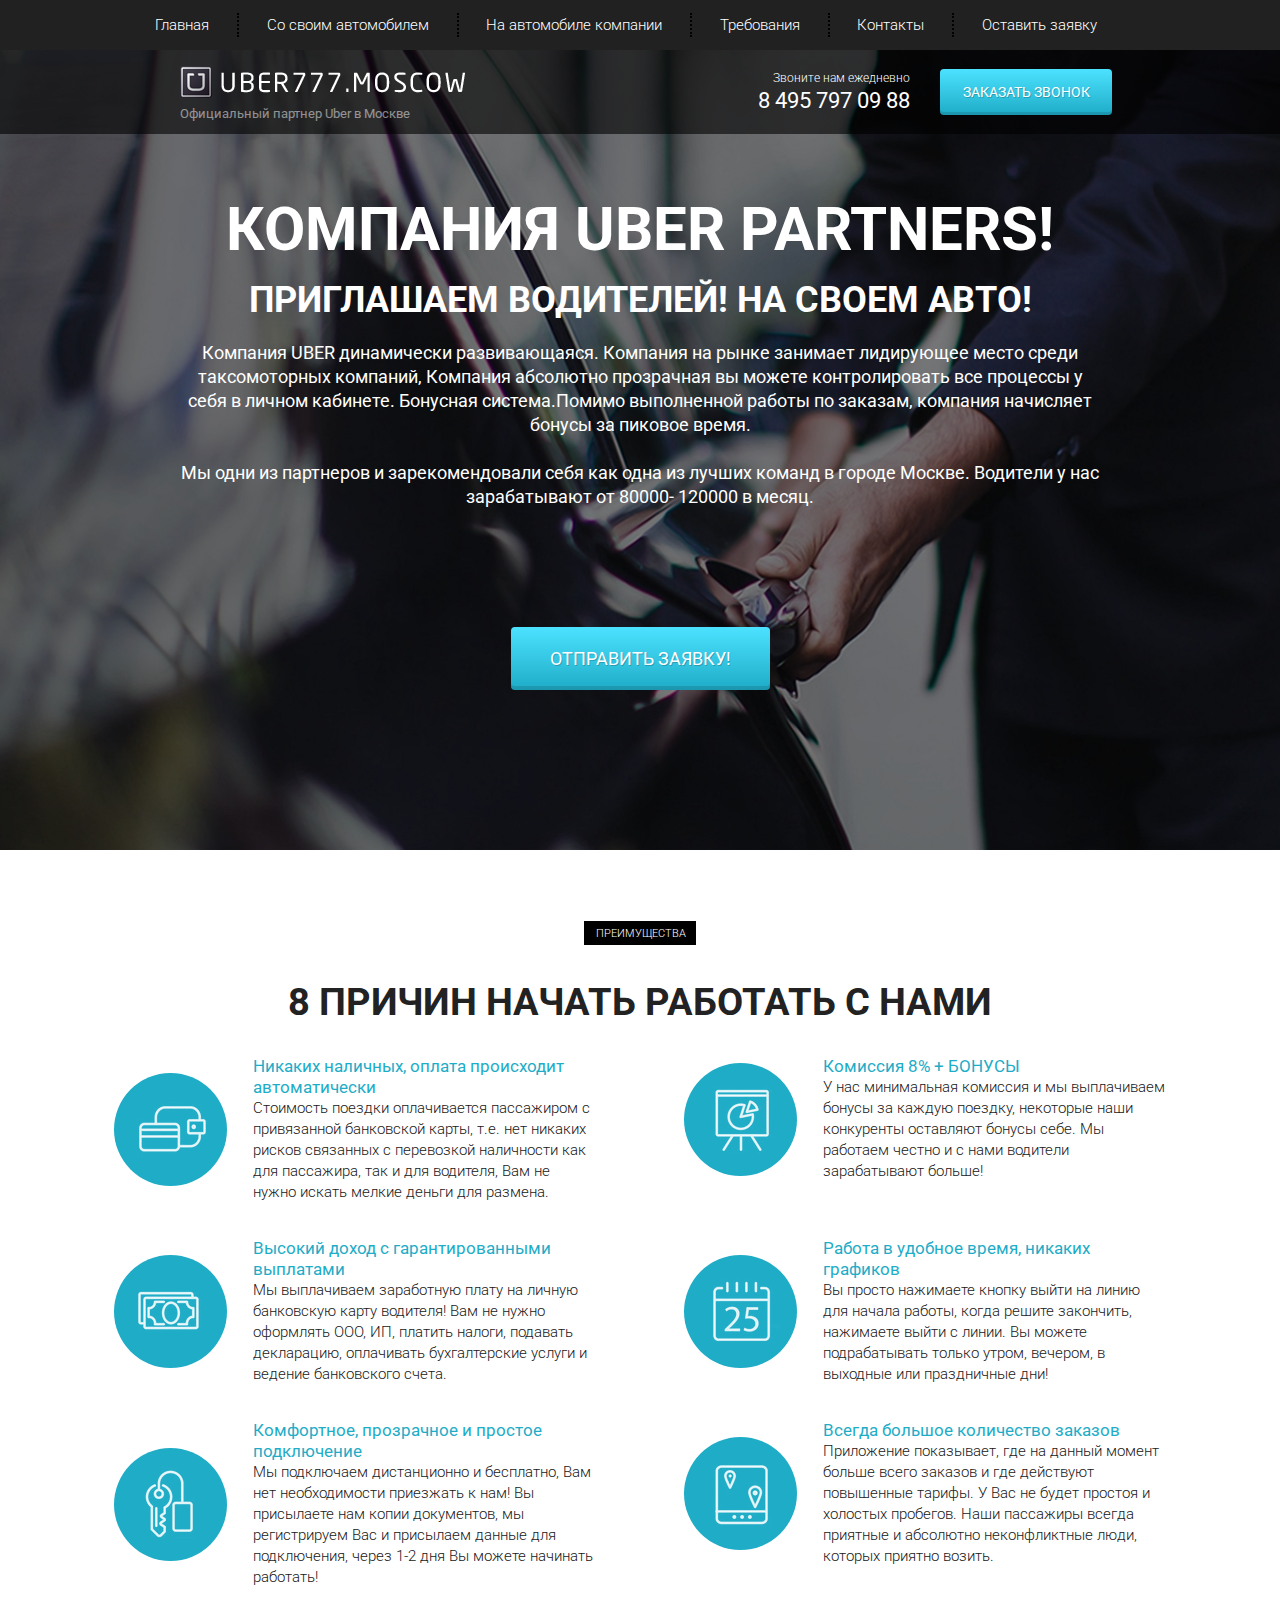
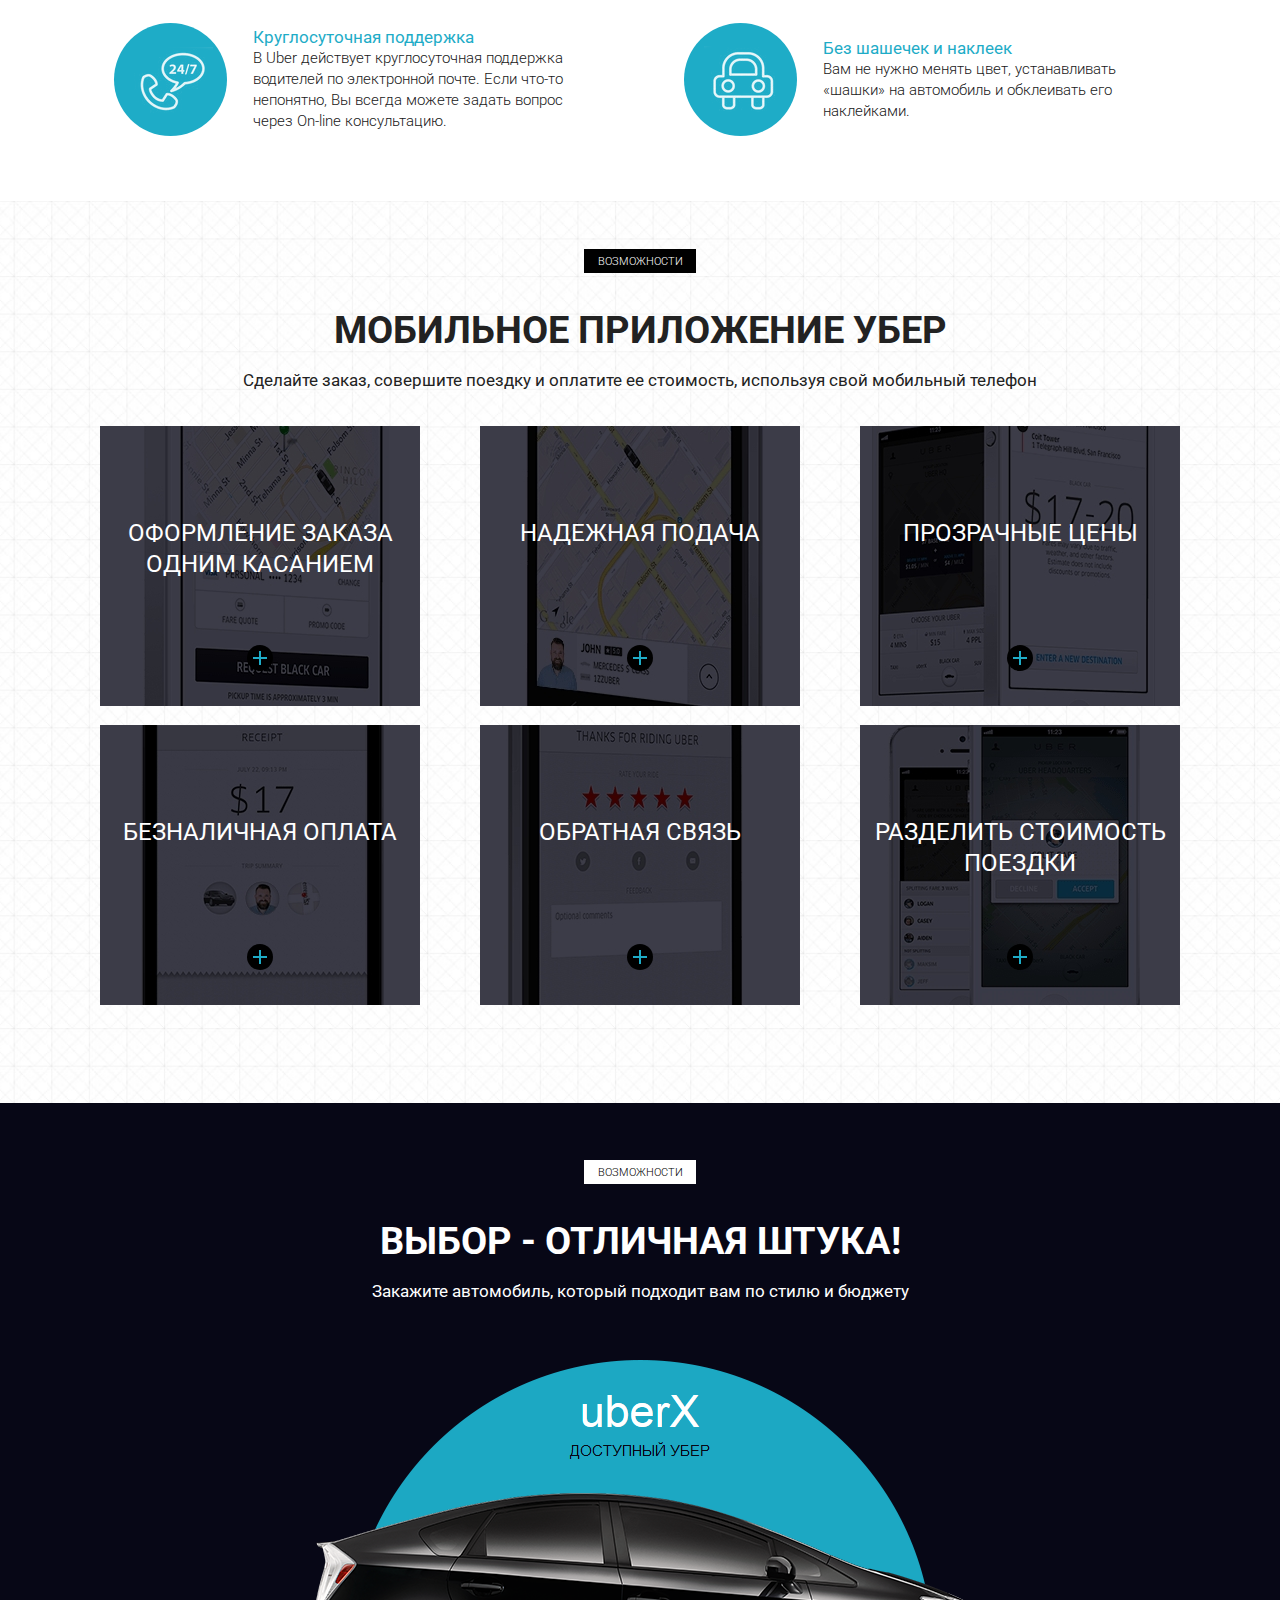
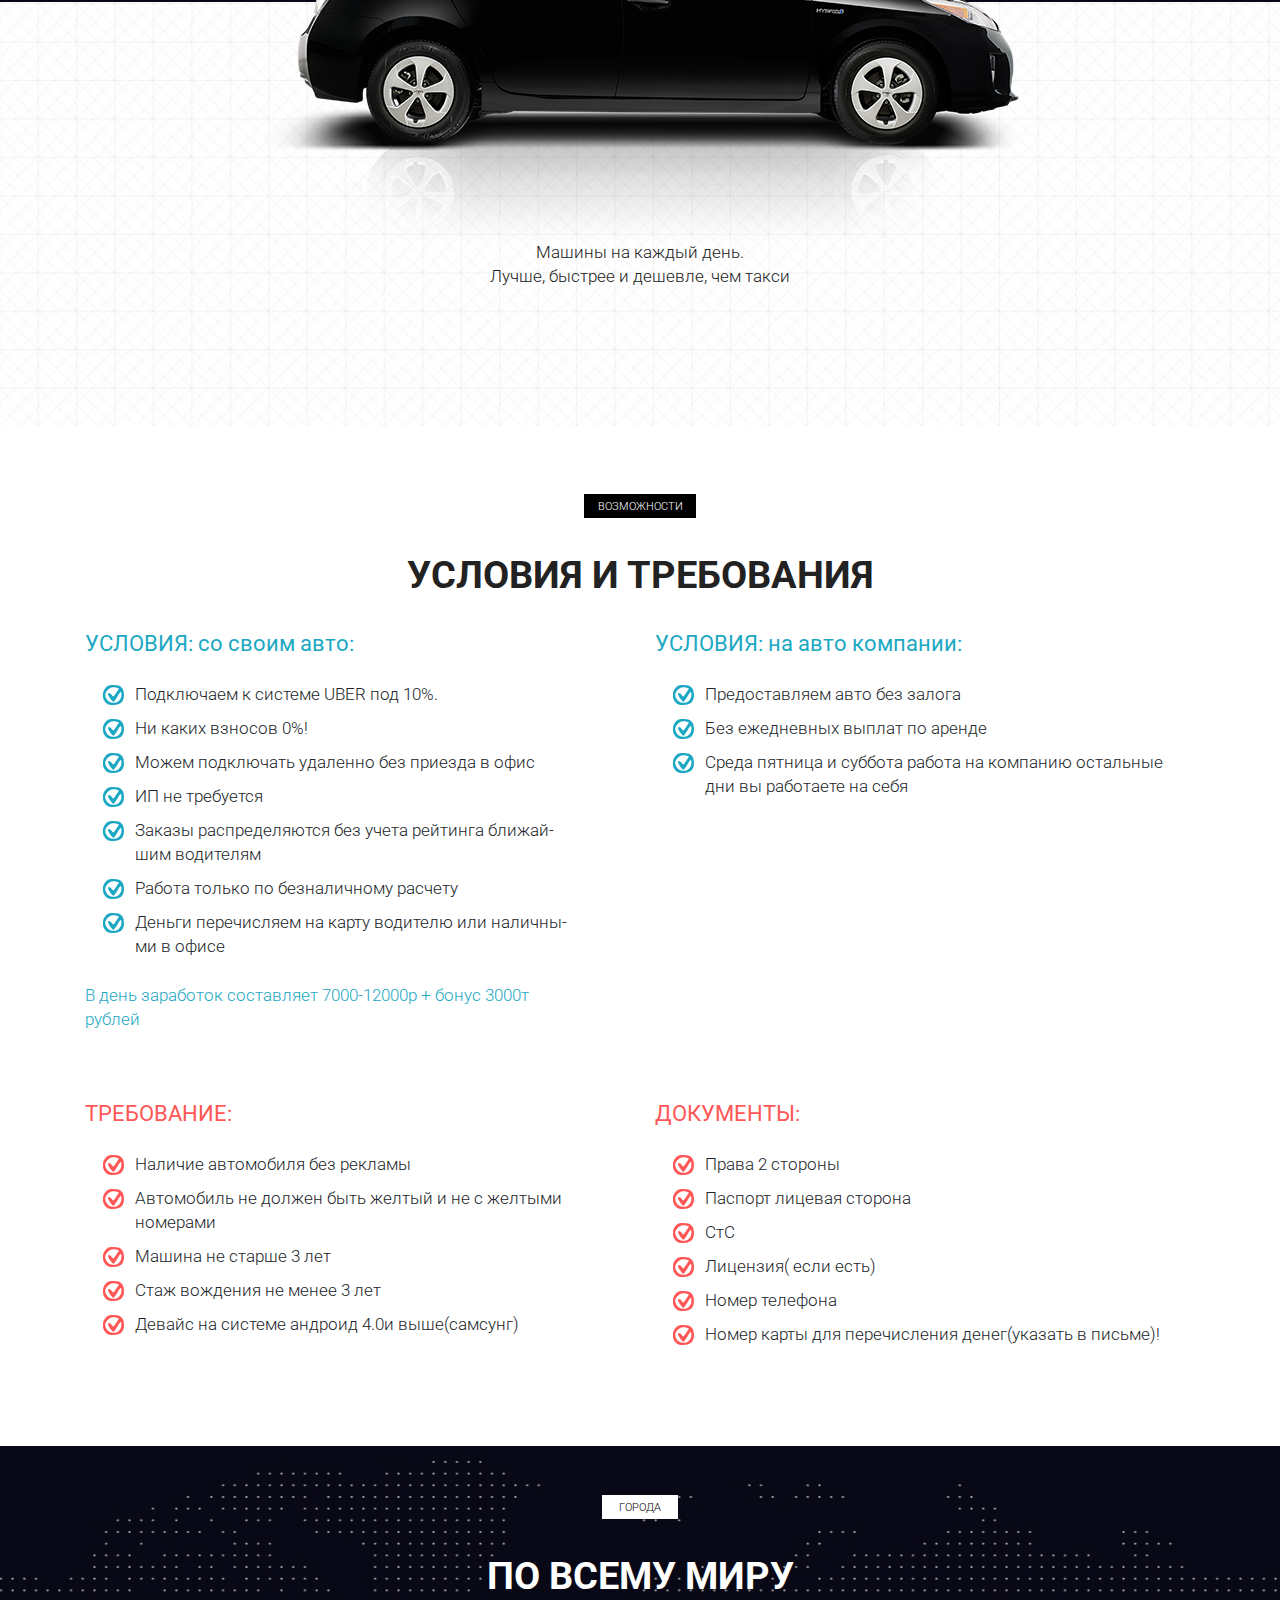
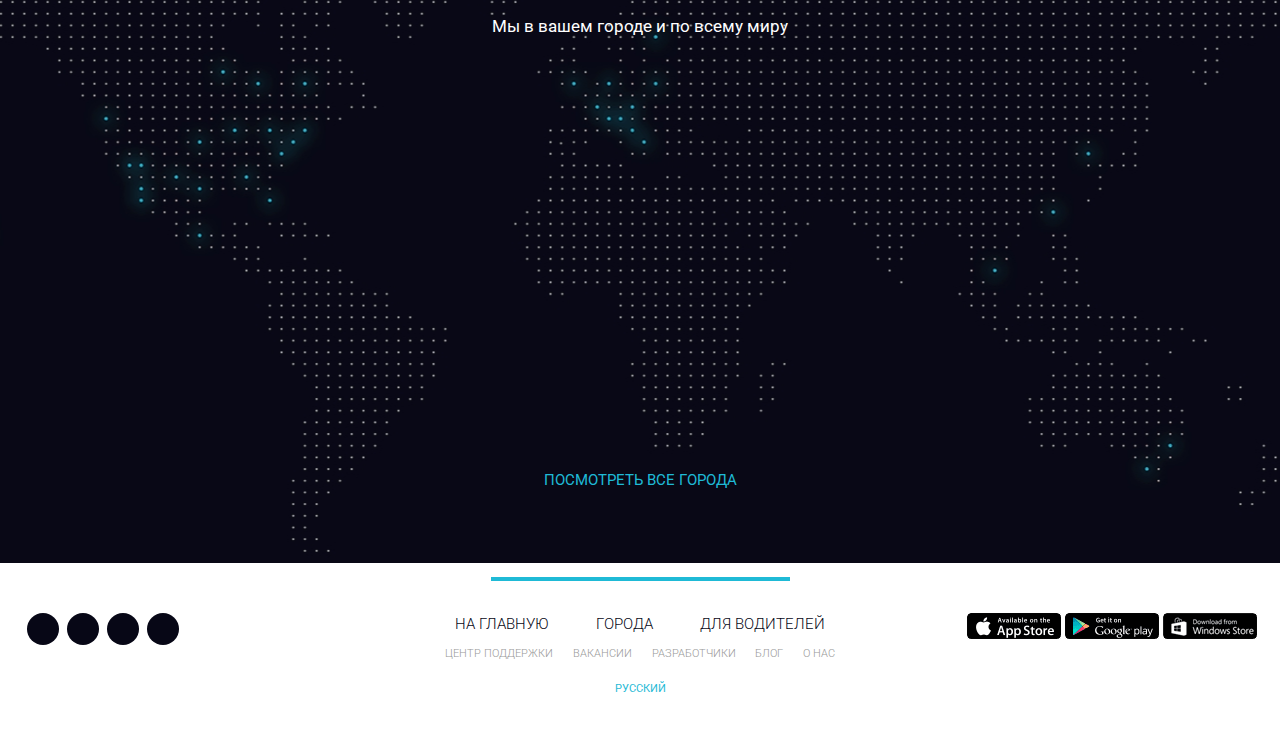
<file: Uber_step_4/src/index.html>
<!DOCTYPE html>
<html lang="ru">
<head>
    <meta charset="UTF-8">
    <meta name="viewport" content="width=device-width, initial-scale=1.0">
    <meta http-equiv="X-UA-Compatible" content="ie=edge">
    <title>Uber</title>
    <link rel="shortcut icon" href="icons/favicon.ico" type="image/x-icon">
    <link href="https://fonts.googleapis.com/css?family=Roboto:300,400,700&amp;subset=cyrillic-ext" rel="stylesheet">
    <link rel="stylesheet" href="css/bootstrap-reboot.min.css">
    <link rel="stylesheet" href="css/bootstrap-grid.min.css">
    <link rel="stylesheet" href="https://use.fontawesome.com/releases/v5.8.2/css/all.css" integrity="sha384-oS3vJWv+0UjzBfQzYUhtDYW+Pj2yciDJxpsK1OYPAYjqT085Qq/1cq5FLXAZQ7Ay" crossorigin="anonymous">
    <link rel="stylesheet" href="css/style.min.css">
</head>
<body>
    <header>
        <nav>
            <div class="container">
                <ul class="menu">
                    <li class="menu_item"><a href="#" class="menu_link">Главная</a></li>
                    <li class="menu_item"><a href="#require" class="menu_link">Со своим автомобилем</a></li>
                    <li class="menu_item"><a href="#require" class="menu_link">На автомобиле компании</a></li>
                    <li class="menu_item"><a href="#" class="menu_link">Требования</a></li>
                    <li class="menu_item"><a href="#" class="menu_link">Контакты</a></li>
                    <li class="menu_item"><a href="#" class="menu_link">Оставить заявку</a></li>
                </ul>
            </div>
            <div class="hamburger">
                <span></span>
                <span></span>
                <span></span>
            </div>
        </nav>
        <div class="subheader">
            <div class="container">
                <div class="row">
                    <div class="col-6 col-md-4 offset-md-1">
                        <a href="#" class="subheader_logo"><img src="icons/logo.png" alt="logo"></a>
                        <div class="subheader_official">Официальный партнер Uber в Москве</div>
                    </div>
    
                    <div class="xs-hidden col-md-3 offset-md-1 col-xl-2 offset-xl-2">
                        <div class="subheader_call">Звоните нам ежедневно</div>
                        <a href="tel:84957970988" class="subheader_phone">8 495 797 09 88</a>
                    </div>
    
                    <div class="col-6 col-md-3">
                        <a href="tel:84957970988" class="xs-visible subheader_phone">8 495 797 09 88</a>
                        <button class="subheader_btn">заказать звонок</button>
                    </div>
                </div>
            </div>
        </div>
    </header>

    <section class="promo">
        <div class="container">
            <div class="row">
                <div class="col-md-12 offset-md-0 col-lg-10 offset-lg-1">
                    <h1 class="promo_header">КОМПАНИЯ UBER PARTNERS!</h1>
                    <h2 class="promo_subheader">ПРИГЛАШАЕМ ВОДИТЕЛЕЙ! НА СВОЕМ АВТО!</h2>
                    <div class="promo_descr">
                        Компания UBER  динамически развивающаяся. Компания на рынке занимает лидирующее место среди
                        таксомоторных компаний, Компания абсолютно прозрачная вы можете контролировать все процессы у себя в личном кабинете. Бонуcная система.Помимо выполненной работы по заказам, компания начисляет бонусы за
                        пиковое время.
                        <br><br>
                        Мы одни из партнеров и зарекомендовали себя как одна из лучших команд в городе Москве.  Водители у нас
                        зарабатывают от 80000- 120000 в месяц.
                    </div>
                    <button class="promo_btn">ОТПРАВИТЬ ЗАЯВКУ!</button>
                </div>
            </div>
        </div>
    </section>

    <section class="reasons">
        <div class="container">
            <div class="label">преимущества</div>
            <h2 class="title">8 причин начать работать с нами</h2>
            <div class="row">
                <div class="col-md-6">
                    <div class="reasons_block">
                        <div class="reasons_round">
                            <img src="icons/reasons/reason_1.png" alt="reason">
                        </div>
                        <div class="reasons_descr">
                            <div class="reasons_subtitle">Никаких наличных, оплата происходит автоматически</div>
                            <div class="reasons_text">
                                Стоимость поездки оплачивается пассажиром с привязанной банковской карты, т.е. нет никаких рисков связанных с перевозкой наличности как для пассажира, так и для водителя, Вам не нужно искать мелкие деньги для размена.
                            </div>
                        </div>
                    </div>
                </div>
                <div class="col-md-6">
                    <div class="reasons_block">
                        <div class="reasons_round">
                            <img src="icons/reasons/reason_2.png" alt="reason">
                        </div>
                        <div class="reasons_descr">
                            <div class="reasons_subtitle">Комиссия 8% + БОНУСЫ</div>
                            <div class="reasons_text">
                                У нас минимальная комиссия и мы выплачиваем бонусы за каждую поездку, некоторые наши конкуренты оставляют бонусы себе. Мы работаем честно и с нами водители зарабатывают больше!
                            </div>
                        </div>
                    </div>
                </div>
                <div class="col-md-6">
                    <div class="reasons_block">
                        <div class="reasons_round">
                            <img src="icons/reasons/reason_3.png" alt="reason">
                        </div>
                        <div class="reasons_descr">
                            <div class="reasons_subtitle">Высокий доход с гарантированными выплатами</div>
                            <div class="reasons_text">
                                Мы выплачиваем заработную плату на личную банковскую карту водителя! Вам не нужно оформлять ООО, ИП, платить налоги, подавать декларацию, оплачивать бухгалтерские услуги и ведение банковского счета.
                            </div>
                        </div>
                    </div>
                </div>
                <div class="col-md-6">
                    <div class="reasons_block">
                        <div class="reasons_round">
                            <img src="icons/reasons/reason_4.png" alt="reason">
                        </div>
                        <div class="reasons_descr">
                            <div class="reasons_subtitle">Работа в удобное время, никаких графиков</div>
                            <div class="reasons_text">
                                Вы просто нажимаете кнопку выйти на линию для начала работы, когда решите закончить, нажимаете выйти с линии. Вы можете подрабатывать только утром, вечером, в выходные или праздничные дни!
                            </div>
                        </div>
                    </div>
                </div>
                <div class="col-md-6">
                    <div class="reasons_block">
                        <div class="reasons_round">
                            <img src="icons/reasons/reason_5.png" alt="reason">
                        </div>
                        <div class="reasons_descr">
                            <div class="reasons_subtitle">Комфортное, прозрачное и простое подключение</div>
                            <div class="reasons_text">
                                Мы подключаем дистанционно и бесплатно, Вам нет необходимости приезжать к нам! Вы присылаете нам копии документов, мы регистрируем Вас и присылаем данные для подключения, через 1-2 дня Вы можете начинать работать!
                            </div>
                        </div>
                    </div>
                </div>
                <div class="col-md-6">
                    <div class="reasons_block">
                        <div class="reasons_round">
                            <img src="icons/reasons/reason_6.png" alt="reason">
                        </div>
                        <div class="reasons_descr">
                            <div class="reasons_subtitle">Всегда большое количество заказов</div>
                            <div class="reasons_text">
                                Приложение показывает, где на данный момент больше всего заказов и где действуют повышенные тарифы. У Вас не будет простоя и холостых пробегов. Наши пассажиры всегда приятные и абсолютно неконфликтные люди, которых приятно возить.
                            </div>
                        </div>
                    </div>
                </div>
                <div class="col-md-6">
                    <div class="reasons_block">
                        <div class="reasons_round">
                            <img src="icons/reasons/reason_7.png" alt="reason">
                        </div>
                        <div class="reasons_descr">
                            <div class="reasons_subtitle">Круглосуточная поддержка</div>
                            <div class="reasons_text">
                                В Uber действует круглосуточная поддержка водителей по электронной почте. Если что-то непонятно, Вы всегда можете задать вопрос через On-line консультацию.
                            </div>
                        </div>
                    </div>
                </div>
                <div class="col-md-6">
                    <div class="reasons_block">
                        <div class="reasons_round">
                            <img src="icons/reasons/reason_8.png" alt="reason">
                        </div>
                        <div class="reasons_descr">
                            <div class="reasons_subtitle">Без шашечек и наклеек</div>
                            <div class="reasons_text">
                                Вам не нужно менять цвет, устанавливать «шашки» на автомобиль и обклеивать его наклейками.
                            </div>
                        </div>
                    </div>
                </div>
            </div>
        </div>
    </section>

    <section class="mobile">
        <div class="container">
            <div class="label">возможности</div>
            <h2 class="title">мобильное приложение убер</h2>
            <div class="subtitle">Сделайте заказ, совершите поездку и оплатите ее стоимость, используя свой мобильный телефон</div>

            <div class="row">
                <div class="col-md-6 col-lg-4">
                    <div class="mobile_item mobile_item_1">
                        <div class="mobile_item_subtitle">
                            оформление заказа одним касанием
                        </div>
                        <div class="mobile_item_plus"></div>
                    </div>
                </div>
                <div class="col-md-6 col-lg-4">
                    <div class="mobile_item mobile_item_2">
                        <div class="mobile_item_subtitle">
                            надежная подача
                        </div>
                        <div class="mobile_item_plus"></div>
                    </div>
                </div>
                <div class="col-md-6 col-lg-4">
                    <div class="mobile_item mobile_item_3">
                        <div class="mobile_item_subtitle">
                            прозрачные цены
                        </div>
                        <div class="mobile_item_plus"></div>
                    </div>
                </div>
                <div class="col-md-6 col-lg-4">
                    <div class="mobile_item mobile_item_4">
                        <div class="mobile_item_subtitle">
                            безналичная оплата
                        </div>
                        <div class="mobile_item_plus"></div>
                    </div>
                </div>
                <div class="col-md-6 col-lg-4">
                    <div class="mobile_item mobile_item_5">
                        <div class="mobile_item_subtitle">
                            обратная связь
                        </div>
                        <div class="mobile_item_plus"></div>
                    </div>
                </div>
                <div class="col-md-6 col-lg-4">
                    <div class="mobile_item mobile_item_6">
                        <div class="mobile_item_subtitle">
                            разделить стоимость поездки
                        </div>
                        <div class="mobile_item_plus"></div>
                    </div>
                </div>
            </div>
        </div>
    </section>

    <section class="choice">
        <div class="container">
            <div class="black"></div>
            <div class="label label_white">возможности</div>
            <h2 class="title title_white hidden-320">Выбор - отличная штука!</h2>
            <div class="subtitle subtitle_white hidden-320">Закажите автомобиль, который подходит вам по стилю и бюджету</div>

            <img src="img/car.png" alt="uber car" class="choice_img">
            <div class="choice_descr">
                Машины на каждый день.<br>
                Лучше, быстрее и дешевле, чем такси
            </div>
        </div>
    </section>

    <section class="require" id="require">
        <div class="container">
            <div class="label">возможности</div>
            <h2 class="title">условия и требования</h2>
        <div class="row">
            <div class="col-md-6">
                <div class="require_block">
                    <div class="require_title">
                        УСЛОВИЯ: со своим авто:
                    </div>
                    <ul class="require_list">
                        <li>Подключаем к системе UBER  под 10%.</li>
                        <li>
                            Ни каких взносов  0%!
                        </li>
                        <li>
                            Можем подключать удаленно без приезда в офис
                        </li>
                        <li>
                            ИП не требуется
                        </li>
                        <li>
                            Заказы распределяются без учета рейтинга ближай-<br>шим водителям
                        </li>
                        <li>
                            Работа только по безналичному расчету
                        </li>
                        <li>
                            Деньги перечисляем на карту водителю или наличны-<br>ми в офисе
                        </li>
                    </ul>
                    <div class="require_descr">
                        В день заработок составляет 7000-12000р + бонус 3000т<br> рублей
                    </div>
                </div>
            </div>
            <div class="col-md-6">
                <div class="require_block">
                    <div class="require_title">
                        УСЛОВИЯ: на авто компании:
                    </div>
                    <ul class="require_list">
                        <li>
                            Предоставляем авто без залога
                        </li>
                        <li>
                            Без ежедневных выплат по аренде
                        </li>
                        <li>
                            Среда пятница и суббота работа на компанию остальные дни вы работаете на себя
                        </li>
                    </ul>
                </div>
            </div>
            <div class="col-md-6">
                <div class="require_block require_block_nmb warning">
                    <div class="require_title">
                        ТРЕБОВАНИЕ:
                    </div>
                    <ul class="require_list">
                        <li>
                            Наличие автомобиля без рекламы
                        </li>
                        <li>
                            Автомобиль не должен быть желтый и не с желтыми номерами
                        </li>
                        <li>
                            Машина не старше 3 лет
                        </li>
                        <li>
                            Стаж вождения не менее 3 лет
                        </li>
                        <li>
                            Девайс на системе андроид 4.0и выше(самсунг)
                        </li>
                    </ul>
                </div>
            </div>
            <div class="col-md-6">
                <div class="require_block require_block_nmb warning">
                    <div class="require_title">
                        ДОКУМЕНТЫ:
                    </div>
                    <ul class="require_list">
                        <li>
                            Права 2 стороны
                        </li>
                        <li>
                            Паспорт лицевая сторона
                        </li>
                        <li>
                            СтС
                        </li>
                        <li>
                            Лицензия( если есть)
                        </li>
                        <li>
                            Номер телефона
                        </li>
                        <li>
                            Номер карты для перечисления денег(указать в письме)!
                        </li>
                    </ul>
                </div>
            </div>
        </div>
        </div>
    </section>

    <section class="world">
        <div class="container">
            <div class="label label_white label_min">города</div>
            <h2 class="title title_white">По всему миру</h2>
            <div class="subtitle subtitle_white">Мы в вашем городе и по всему миру</div>

            <a href="#" class="world_link">посмотреть все города</a>
        </div>
    </section>

    <footer>
        <div class="footer_divider"></div>
        <div class="footer_wrapper">
            <!-- Если не оборачивать каждый блок в обертку - получится криво -->
            <div>
                <div class="footer_social">
                    <a href="#" class="footer_social_item">
                        <i class="fab fa-facebook-f"></i>
                    </a>
                    <a href="#" class="footer_social_item">
                        <i class="fab fa-twitter"></i>
                    </a>
                    <a href="#" class="footer_social_item">
                        <i class="fab fa-linkedin"></i>
                    </a>
                    <a href="#" class="footer_social_item">
                        <i class="fab fa-instagram"></i>
                    </a>
                </div>
            </div>
            <div>
                <div class="footer_links">
                    <div class="footer_links_main">
                        <a href="#">на главную</a>
                        <a href="#">города</a>
                        <a href="#">для водителей</a>
                    </div>
                    <div class="footer_links_sub">
                        <a href="#">центр поддержки</a>
                        <a href="#">вакансии</a>
                        <a href="#">разработчики</a>
                        <a href="#">блог</a>
                        <a href="#">о нас</a>
                    </div>
                    <a href="#" class="footer_links_lang">Русский</a>
                </div>
            </div>
            <div>
                <div class="footer_mobile">
                    <a href="#">
                        <img src="img/app_store.png" alt="App Store">
                    </a>
                    <a href="#">
                        <img src="img/google_play.png" alt="Google play">
                    </a>
                    <a href="#">
                        <img src="img/windows_store.png" alt="Windows store">
                    </a>
                </div>
            </div>
        </div>
    </footer>

    <script src="js/script.js"></script>
</body>
</html>
</file>
<file: Uber_step_1/src/css/style.min.css>
*{font-family:'Roboto', sans-serif}header{position:relative;height:50px}nav{position:fixed;width:100%;height:50px;background-color:#212121;z-index:2}.menu{display:-webkit-box;display:-ms-flexbox;display:flex;-webkit-box-pack:justify;-ms-flex-pack:justify;justify-content:space-between;padding:13px 70px;margin:0;list-style-type:none}.menu .menu_link{color:#ffffff;font-size:15px;font-weight:300}.menu .menu_item{border-right:2px dotted black;padding-right:28px}.subheader{position:absolute;top:50px;width:100%;height:84px;background-color:rgba(0,0,0,0.6)}.subheader .subheader_logo{display:block;max-width:100%;margin-top:16px}.subheader .subheader_official{margin-top:6px;opacity:0.5;color:#ffffff;font-size:13px;font-weight:400}.subheader .subheader_call{color:#ffffff;font-size:12px;font-weight:300;margin-top:19px;text-align:right}.subheader .subheader_phone{display:block;margin-top:8px;color:#ffffff;font-size:22px;font-weight:400;text-transform:uppercase;text-align:right;line-height:12px}.subheader .subheader_btn{margin-top:19px;width:172px;height:46px;-webkit-box-shadow:inset 0 -3px 0 rgba(0,0,0,0.12);box-shadow:inset 0 -3px 0 rgba(0,0,0,0.12);border:none;border-radius:4px;background-image:-webkit-gradient(linear, left bottom, left top, from(#1eacc7), to(#4ce2ff));background-image:linear-gradient(to top, #1eacc7 0%, #4ce2ff 100%);text-shadow:1px 1px 0 rgba(0,0,0,0.21);color:#ffffff;font-size:14px;font-weight:400;text-transform:uppercase}.promo{min-height:800px;background:url("../img/bg/main_bg.jpg") center center/cover no-repeat;padding:150px 0 135px 0}.promo .promo_header{color:#ffffff;font-weight:700;text-transform:uppercase;font-size:60px;line-height:60px;margin:0;text-align:center}.promo .promo_subheader{color:#ffffff;font-weight:700;text-transform:uppercase;font-size:36px;line-height:36px;margin:0;margin-top:22px;text-align:center}.promo .promo_descr{color:#ffffff;font-size:18px;font-weight:400;line-height:24px;text-align:center;margin-top:23px}.promo .promo_btn{display:block;margin:118px auto 0 auto;width:259px;height:63px;-webkit-box-shadow:inset 0 -4px 0 rgba(0,0,0,0.12);box-shadow:inset 0 -4px 0 rgba(0,0,0,0.12);border:none;border-radius:4px;background-image:-webkit-gradient(linear, left bottom, left top, from(#1eacc7), to(#4ce2ff));background-image:linear-gradient(to top, #1eacc7 0%, #4ce2ff 100%);text-shadow:1px 1px 0 rgba(0,0,0,0.21);color:#ffffff;font-size:18px;font-weight:400;text-transform:uppercase}.reasons{padding:71px 0 65px 0}.reasons .reasons_block{display:-webkit-box;display:-ms-flexbox;display:flex;-webkit-box-pack:center;-ms-flex-pack:center;justify-content:center;-webkit-box-align:center;-ms-flex-align:center;align-items:center;margin-top:35px}.reasons .reasons_block .reasons_round{display:-webkit-box;display:-ms-flexbox;display:flex;-webkit-box-pack:center;-ms-flex-pack:center;justify-content:center;-webkit-box-align:center;-ms-flex-align:center;align-items:center;margin-right:26px;width:113px;height:113px;background-color:#1eacc7;border-radius:100%}.reasons .reasons_block .reasons_descr{width:343px}.reasons .reasons_block .reasons_descr .reasons_subtitle{line-height:21px;color:#1eacc7;font-size:17px;font-weight:400}.reasons .reasons_block .reasons_descr .reasons_text{color:#202020;font-size:15px;font-weight:300;line-height:21px}.label{margin:0 auto;height:24px;width:112px;padding:5px 12px;background-color:#000000;color:#ffffff;font-size:11px;font-weight:300;text-transform:uppercase;text-transform-text-align:center}h2.title{margin-bottom:0;margin-top:38px;color:#222222;font-size:38px;font-weight:700;text-transform:uppercase;text-align:center}
/*# sourceMappingURL=style.min.css.map */
</file>
<file: Uber_step_2/src/css/style.min.css>
*{font-family:'Roboto', sans-serif}header{position:relative;height:50px}nav{position:fixed;width:100%;height:50px;background-color:#212121;z-index:5}.menu{display:-webkit-box;display:-ms-flexbox;display:flex;-webkit-box-pack:justify;-ms-flex-pack:justify;justify-content:space-between;padding:13px 70px;margin:0;list-style-type:none}.menu_link{color:#ffffff;font-size:15px;font-weight:300}.menu_item{border-right:2px dotted black;padding-right:28px}.subheader{position:absolute;top:50px;width:100%;height:84px;background-color:rgba(0,0,0,0.6)}.subheader_logo{display:block;max-width:100%;margin-top:16px}.subheader_official{margin-top:6px;opacity:0.5;color:#ffffff;font-size:13px;font-weight:400}.subheader_call{color:#ffffff;font-size:12px;font-weight:300;margin-top:19px;text-align:right}.subheader_phone{display:block;margin-top:8px;color:#ffffff;font-size:22px;font-weight:400;text-transform:uppercase;text-align:right;line-height:12px}.subheader_btn{margin-top:19px;width:172px;height:46px;-webkit-box-shadow:inset 0 -3px 0 rgba(0,0,0,0.12);box-shadow:inset 0 -3px 0 rgba(0,0,0,0.12);border:none;border-radius:4px;background-image:-webkit-gradient(linear, left bottom, left top, from(#1eacc7), to(#4ce2ff));background-image:linear-gradient(to top, #1eacc7 0%, #4ce2ff 100%);text-shadow:1px 1px 0 rgba(0,0,0,0.21);color:#ffffff;font-size:14px;font-weight:400;text-transform:uppercase}.promo{min-height:800px;background:url("../img/bg/main_bg.jpg") center center/cover no-repeat;padding:150px 0 135px 0}.promo_header{color:#ffffff;font-weight:700;text-transform:uppercase;font-size:60px;line-height:60px;margin:0;text-align:center}.promo_subheader{color:#ffffff;font-weight:700;text-transform:uppercase;font-size:36px;line-height:36px;margin:0;margin-top:22px;text-align:center}.promo_descr{color:#ffffff;font-size:18px;font-weight:400;line-height:24px;text-align:center;margin-top:23px}.promo_btn{display:block;margin:118px auto 0 auto;width:259px;height:63px;-webkit-box-shadow:inset 0 -4px 0 rgba(0,0,0,0.12);box-shadow:inset 0 -4px 0 rgba(0,0,0,0.12);border:none;border-radius:4px;background-image:-webkit-gradient(linear, left bottom, left top, from(#1eacc7), to(#4ce2ff));background-image:linear-gradient(to top, #1eacc7 0%, #4ce2ff 100%);text-shadow:1px 1px 0 rgba(0,0,0,0.21);color:#ffffff;font-size:18px;font-weight:400;text-transform:uppercase}.reasons{padding:71px 0 65px 0}.label{position:relative;margin:0 auto;height:24px;width:112px;padding:5px 12px;background-color:#000000;color:#ffffff;font-size:11px;font-weight:300;text-transform:uppercase;text-align:center;z-index:2}.label_white{background-color:#fff;color:#000}.title{position:relative;margin-bottom:0;margin-top:38px;color:#222222;font-size:38px;line-height:38px;font-weight:700;text-transform:uppercase;text-align:center;z-index:2}.title_white{color:#fff}.subtitle{position:relative;margin-top:19px;color:#222222;font-size:17px;font-weight:400;text-align:center;z-index:2}.subtitle_white{color:#fff}.reasons .reasons_block{display:-webkit-box;display:-ms-flexbox;display:flex;-webkit-box-pack:center;-ms-flex-pack:center;justify-content:center;-webkit-box-align:center;-ms-flex-align:center;align-items:center;margin-top:35px}.reasons .reasons_block .reasons_round{display:-webkit-box;display:-ms-flexbox;display:flex;-webkit-box-pack:center;-ms-flex-pack:center;justify-content:center;-webkit-box-align:center;-ms-flex-align:center;align-items:center;margin-right:26px;width:113px;height:113px;background-color:#1eacc7;border-radius:100%}.reasons .reasons_block .reasons_descr{width:343px}.reasons .reasons_block .reasons_descr .reasons_subtitle{line-height:21px;color:#1eacc7;font-size:17px;font-weight:400}.reasons .reasons_block .reasons_descr .reasons_text{color:#202020;font-size:15px;font-weight:300;line-height:21px}.mobile{min-height:864px;padding:48px 0 79px 0;background:url("../img/bg/mobile_app.png") center center/cover no-repeat}.mobile .row{margin-top:32px}.mobile_item{position:relative;width:320px;height:280px;margin:0 auto;margin-bottom:19px;padding-top:92px}.mobile_item_1{background:url("../img/bg/mobile_screen_1.jpg") center center/cover no-repeat}.mobile_item_2{background:url("../img/bg/mobile_screen_2.jpg") center center/cover no-repeat}.mobile_item_3{background:url("../img/bg/mobile_screen_3.jpg") center center/cover no-repeat}.mobile_item_4{background:url("../img/bg/mobile_screen_4.jpg") center center/cover no-repeat}.mobile_item_5{background:url("../img/bg/mobile_screen_5.jpg") center center/cover no-repeat}.mobile_item_6{background:url("../img/bg/mobile_screen_6.jpg") center center/cover no-repeat}.mobile_item_subtitle{color:#ffffff;font-size:24px;font-weight:400;line-height:31px;text-transform:uppercase;text-align:center}.mobile_item_plus{display:-webkit-box;display:-ms-flexbox;display:flex;-webkit-box-pack:center;-ms-flex-pack:center;justify-content:center;-webkit-box-align:center;-ms-flex-align:center;align-items:center;position:absolute;bottom:35px;left:50%;-webkit-transform:translateX(-50%);transform:translateX(-50%);width:26px;height:26px;background-color:#000000;margin:0 auto;border-radius:100%;cursor:pointer}.choice{position:relative;min-height:895px;padding:57px 0 138px 0;background:url("../img/bg/mobile_app.png") center center/cover no-repeat}.choice_img{position:relative;display:block;margin:56px auto 0 auto;z-index:2}.choice_descr{text-align:center;color:#222222;font-size:17px;font-weight:300;line-height:24px}.choice .black{position:absolute;top:0;left:0;height:499px;width:100%;background-color:#070716;z-index:1}
/*# sourceMappingURL=style.min.css.map */
</file>
<file: Uber_step_3/src/css/style.min.css>
*{font-family:'Roboto', sans-serif}header{position:relative;height:50px}nav{position:fixed;width:100%;height:50px;background-color:#212121;z-index:5}.menu{display:-webkit-box;display:-ms-flexbox;display:flex;-webkit-box-pack:justify;-ms-flex-pack:justify;justify-content:space-between;padding:13px 70px;margin:0;list-style-type:none}.menu_link{color:#ffffff;font-size:15px;font-weight:300}.menu_link:hover{text-decoration:none;color:#1eacc7}.menu_item{border-right:2px dotted black;padding-right:28px}.subheader{position:absolute;top:50px;width:100%;height:84px;background-color:rgba(0,0,0,0.6)}.subheader_logo{display:block;max-width:100%;margin-top:16px}.subheader_official{margin-top:6px;opacity:0.5;color:#ffffff;font-size:13px;font-weight:400}.subheader_call{color:#ffffff;font-size:12px;font-weight:300;margin-top:19px;text-align:right}.subheader_phone{display:block;margin-top:8px;color:#ffffff;font-size:22px;font-weight:400;text-transform:uppercase;text-align:right;line-height:12px}.subheader_btn{margin-top:19px;width:172px;height:46px;-webkit-box-shadow:inset 0 -3px 0 rgba(0,0,0,0.12);box-shadow:inset 0 -3px 0 rgba(0,0,0,0.12);border:none;border-radius:4px;background-image:-webkit-gradient(linear, left bottom, left top, from(#1eacc7), to(#4ce2ff));background-image:linear-gradient(to top, #1eacc7 0%, #4ce2ff 100%);text-shadow:1px 1px 0 rgba(0,0,0,0.21);color:#ffffff;font-size:14px;font-weight:400;text-transform:uppercase}.subheader_btn:hover{background-image:none;background-color:#1eacc7}.promo{min-height:800px;background:url("../img/bg/main_bg.jpg") center center/cover no-repeat;padding:150px 0 135px 0}.promo_header{color:#ffffff;font-weight:700;text-transform:uppercase;font-size:60px;line-height:60px;margin:0;text-align:center}.promo_subheader{color:#ffffff;font-weight:700;text-transform:uppercase;font-size:36px;line-height:36px;margin:0;margin-top:22px;text-align:center}.promo_descr{color:#ffffff;font-size:18px;font-weight:400;line-height:24px;text-align:center;margin-top:23px}.promo_btn{display:block;margin:118px auto 0 auto;width:259px;height:63px;-webkit-box-shadow:inset 0 -4px 0 rgba(0,0,0,0.12);box-shadow:inset 0 -4px 0 rgba(0,0,0,0.12);border:none;border-radius:4px;background-image:-webkit-gradient(linear, left bottom, left top, from(#1eacc7), to(#4ce2ff));background-image:linear-gradient(to top, #1eacc7 0%, #4ce2ff 100%);text-shadow:1px 1px 0 rgba(0,0,0,0.21);color:#ffffff;font-size:18px;font-weight:400;text-transform:uppercase}.promo_btn:hover{background-image:none;background-color:#1eacc7}.reasons{padding:71px 0 65px 0}.label{position:relative;margin:0 auto;height:24px;width:112px;padding:5px 12px;background-color:#000000;color:#ffffff;font-size:11px;font-weight:300;text-transform:uppercase;text-align:center;z-index:2}.label_white{background-color:#fff;color:#000}.label_min{width:76px}.title{position:relative;margin-bottom:0;margin-top:38px;color:#222222;font-size:38px;line-height:38px;font-weight:700;text-transform:uppercase;text-align:center;z-index:2}.title_white{color:#fff}.subtitle{position:relative;margin-top:19px;color:#222222;font-size:17px;font-weight:400;text-align:center;z-index:2}.subtitle_white{color:#fff}.reasons .reasons_block{display:-webkit-box;display:-ms-flexbox;display:flex;-webkit-box-pack:center;-ms-flex-pack:center;justify-content:center;-webkit-box-align:center;-ms-flex-align:center;align-items:center;margin-top:35px}.reasons .reasons_block .reasons_round{display:-webkit-box;display:-ms-flexbox;display:flex;-webkit-box-pack:center;-ms-flex-pack:center;justify-content:center;-webkit-box-align:center;-ms-flex-align:center;align-items:center;margin-right:26px;width:113px;height:113px;background-color:#1eacc7;border-radius:100%}.reasons .reasons_block .reasons_descr{width:343px}.reasons .reasons_block .reasons_descr .reasons_subtitle{line-height:21px;color:#1eacc7;font-size:17px;font-weight:400}.reasons .reasons_block .reasons_descr .reasons_text{color:#202020;font-size:15px;font-weight:300;line-height:21px}.mobile{min-height:864px;padding:48px 0 79px 0;background:url("../img/bg/mobile_app.png") center center/cover no-repeat}.mobile .row{margin-top:32px}.mobile_item{position:relative;width:320px;height:280px;margin:0 auto;margin-bottom:19px;padding-top:92px}.mobile_item_1{background:url("../img/bg/mobile_screen_1.jpg") center center/cover no-repeat}.mobile_item_2{background:url("../img/bg/mobile_screen_2.jpg") center center/cover no-repeat}.mobile_item_3{background:url("../img/bg/mobile_screen_3.jpg") center center/cover no-repeat}.mobile_item_4{background:url("../img/bg/mobile_screen_4.jpg") center center/cover no-repeat}.mobile_item_5{background:url("../img/bg/mobile_screen_5.jpg") center center/cover no-repeat}.mobile_item_6{background:url("../img/bg/mobile_screen_6.jpg") center center/cover no-repeat}.mobile_item_subtitle{color:#ffffff;font-size:24px;font-weight:400;line-height:31px;text-transform:uppercase;text-align:center}.mobile_item_plus{display:-webkit-box;display:-ms-flexbox;display:flex;-webkit-box-pack:center;-ms-flex-pack:center;justify-content:center;-webkit-box-align:center;-ms-flex-align:center;align-items:center;position:absolute;bottom:35px;left:50%;-webkit-transform:translateX(-50%);transform:translateX(-50%);width:26px;height:26px;background-color:#000000;margin:0 auto;border-radius:100%;cursor:pointer}.mobile_item_plus:before{content:'';display:block;width:14px;height:2px;background-color:#1eacc7;-webkit-transition:0.3s all;transition:0.3s all}.mobile_item_plus:after{content:'';position:absolute;left:50%;-webkit-transform:translateX(-50%);transform:translateX(-50%);display:block;height:14px;width:2px;background-color:#1eacc7;-webkit-transition:0.3s all;transition:0.3s all}.mobile_item_plus:hover:before,.mobile_item_plus:hover:after{background-color:#ff5656}.choice{position:relative;min-height:895px;padding:57px 0 138px 0;background:url("../img/bg/mobile_app.png") center center/cover no-repeat}.choice_img{position:relative;display:block;margin:56px auto 0 auto;z-index:2}.choice_descr{text-align:center;color:#222222;font-size:17px;font-weight:300;line-height:24px}.choice .black{position:absolute;top:0;left:0;height:499px;width:100%;background-color:#070716;z-index:1}.require{padding:68px 0 84px 0}.require_block{margin:33px 0}.require_block_nmb{margin-bottom:0px}.require_title{color:#1ca8c3;font-size:22px;font-weight:400}.require_list{list-style-type:none;padding-left:50px;margin-top:22px}.require_list li{position:relative;font-size:17px;font-weight:300;line-height:24px;margin-bottom:10px}.require_list li:before{content:'';display:block;position:absolute;left:-32px;top:3px;width:21px;height:20px;background:url("../icons/check_blue.svg") center center/cover no-repeat}.require_descr{margin-top:25px;font-size:17px;font-weight:300;line-height:24px;color:#1ca8c3}.require .warning .require_title{color:#ff5656}.require .warning .require_list li:before{background:url("../icons/check_red.svg") center center/cover no-repeat}.world{position:relative;min-height:717px;padding:49px 0;background:url("../img/bg/map.jpg") center center/cover no-repeat}.world_link{position:absolute;left:50%;-webkit-transform:translateX(-50%);transform:translateX(-50%);bottom:49px;text-align:center;font-size:15px;font-weight:400;line-height:68px;text-transform:uppercase;color:#1fbad6}.world_link:hover{text-decoration:none;color:#fff}footer{padding:14px 23px 39px 23px}footer a:hover{text-decoration:none}.footer_divider{width:299px;height:4px;background-color:#1fbad6;margin:0 auto}.footer_wrapper{display:-webkit-box;display:-ms-flexbox;display:flex;-webkit-box-pack:justify;-ms-flex-pack:justify;justify-content:space-between;-webkit-box-align:start;-ms-flex-align:start;align-items:flex-start;padding-top:32px}.footer_wrapper>div{width:33%}.footer_wrapper>div:nth-child(3){display:-webkit-box;display:-ms-flexbox;display:flex;-webkit-box-pack:end;-ms-flex-pack:end;justify-content:flex-end}.footer_social{width:160px;display:-webkit-box;display:-ms-flexbox;display:flex;-webkit-box-pack:justify;-ms-flex-pack:justify;justify-content:space-between}.footer_social_item{display:-webkit-box;display:-ms-flexbox;display:flex;-webkit-box-pack:center;-ms-flex-pack:center;justify-content:center;-webkit-box-align:center;-ms-flex-align:center;align-items:center;margin:0 4px;width:32px;height:32px;background-color:#070716;border-radius:100%}.footer_social_item i{color:#fff}.footer_links{width:390px;margin:0 auto}.footer_links_main{display:-webkit-box;display:-ms-flexbox;display:flex;-webkit-box-pack:justify;-ms-flex-pack:justify;justify-content:space-between;padding:0 10px}.footer_links_main a{color:#070716;font-size:15px;font-weight:300;text-transform:uppercase}.footer_links_sub{display:-webkit-box;display:-ms-flexbox;display:flex;-webkit-box-pack:justify;-ms-flex-pack:justify;justify-content:space-between;margin-top:10px}.footer_links_sub a{color:#999999;font-size:11px;font-weight:300;text-transform:uppercase}.footer_links_lang{display:block;margin:0 auto;color:#1fbad6;font-size:11px;font-weight:400;margin-top:19px;text-transform:uppercase;text-align:center}
/*# sourceMappingURL=style.min.css.map */
</file>
<file: Uber_step_4/src/css/style.min.css>
*{font-family:'Roboto', sans-serif}header{position:relative;height:50px}nav{position:fixed;width:100%;height:50px;background-color:#212121;z-index:5}.hamburger{display:none}.menu{display:-webkit-box;display:-ms-flexbox;display:flex;-webkit-box-pack:justify;-ms-flex-pack:justify;justify-content:space-between;padding:13px 70px;margin:0;list-style-type:none}.menu_link{color:#ffffff;font-size:15px;font-weight:300}.menu_link:hover{text-decoration:none;color:#1eacc7}.menu_item{border-right:2px dotted black;padding-right:28px}.menu_item:last-child{border-right:none}.subheader{position:absolute;top:50px;width:100%;height:84px;background-color:rgba(0,0,0,0.6)}.subheader_logo{display:block;max-width:100%;margin-top:16px}.subheader_official{margin-top:6px;opacity:0.5;color:#ffffff;font-size:13px;font-weight:400}.subheader_call{color:#ffffff;font-size:12px;font-weight:300;margin-top:19px;text-align:right}.subheader_phone{display:block;margin-top:8px;color:#ffffff;font-size:22px;font-weight:400;text-transform:uppercase;text-align:right;line-height:12px}.subheader_phone:hover{text-decoration:none;color:#fff}.subheader_btn{margin-top:19px;width:172px;height:46px;-webkit-box-shadow:inset 0 -3px 0 rgba(0,0,0,0.12);box-shadow:inset 0 -3px 0 rgba(0,0,0,0.12);border:none;border-radius:4px;background-image:-webkit-gradient(linear, left bottom, left top, from(#1eacc7), to(#4ce2ff));background-image:linear-gradient(to top, #1eacc7 0%, #4ce2ff 100%);text-shadow:1px 1px 0 rgba(0,0,0,0.21);color:#ffffff;font-size:14px;font-weight:400;text-transform:uppercase}.subheader_btn:hover{background-image:none;background-color:#1eacc7}.promo{min-height:800px;background:url("../img/bg/main_bg.jpg") center center/cover no-repeat;padding:150px 0 135px 0}.promo_header{color:#ffffff;font-weight:700;text-transform:uppercase;font-size:60px;line-height:60px;margin:0;text-align:center}.promo_subheader{color:#ffffff;font-weight:700;text-transform:uppercase;font-size:36px;line-height:36px;margin:0;margin-top:22px;text-align:center}.promo_descr{color:#ffffff;font-size:18px;font-weight:400;line-height:24px;text-align:center;margin-top:23px}.promo_btn{display:block;margin:118px auto 0 auto;width:259px;height:63px;-webkit-box-shadow:inset 0 -4px 0 rgba(0,0,0,0.12);box-shadow:inset 0 -4px 0 rgba(0,0,0,0.12);border:none;border-radius:4px;background-image:-webkit-gradient(linear, left bottom, left top, from(#1eacc7), to(#4ce2ff));background-image:linear-gradient(to top, #1eacc7 0%, #4ce2ff 100%);text-shadow:1px 1px 0 rgba(0,0,0,0.21);color:#ffffff;font-size:18px;font-weight:400;text-transform:uppercase}.promo_btn:hover{background-image:none;background-color:#1eacc7}.reasons{padding:71px 0 65px 0}.reasons_block{display:-webkit-box;display:-ms-flexbox;display:flex;-webkit-box-pack:center;-ms-flex-pack:center;justify-content:center;-webkit-box-align:center;-ms-flex-align:center;align-items:center;margin-top:35px}.reasons_round{display:-webkit-box;display:-ms-flexbox;display:flex;-webkit-box-pack:center;-ms-flex-pack:center;justify-content:center;-webkit-box-align:center;-ms-flex-align:center;align-items:center;margin-right:26px;width:113px;height:113px;background-color:#1eacc7;border-radius:100%}.reasons_descr{width:343px}.reasons_subtitle{line-height:21px;color:#1eacc7;font-size:17px;font-weight:400}.reasons_text{color:#202020;font-size:15px;font-weight:300;line-height:21px}.label{position:relative;margin:0 auto;height:24px;width:112px;padding:5px 12px;background-color:#000000;color:#ffffff;font-size:11px;font-weight:300;text-transform:uppercase;text-align:center;z-index:2}.label_white{background-color:#fff;color:#000}.label_min{width:76px}.title{position:relative;margin-bottom:0;margin-top:38px;color:#222222;font-size:38px;line-height:38px;font-weight:700;text-transform:uppercase;text-align:center;z-index:2}.title_white{color:#fff}.subtitle{position:relative;margin-top:19px;color:#222222;font-size:17px;font-weight:400;text-align:center;z-index:2}.subtitle_white{color:#fff}.mobile{min-height:864px;padding:48px 0 79px 0;background:url("../img/bg/mobile_app.png") center center/cover no-repeat}.mobile .row{margin-top:32px}.mobile_item{position:relative;width:320px;height:280px;margin:0 auto;margin-bottom:19px;padding-top:92px}.mobile_item_1{background:url("../img/bg/mobile_screen_1.jpg") center center/cover no-repeat}.mobile_item_2{background:url("../img/bg/mobile_screen_2.jpg") center center/cover no-repeat}.mobile_item_3{background:url("../img/bg/mobile_screen_3.jpg") center center/cover no-repeat}.mobile_item_4{background:url("../img/bg/mobile_screen_4.jpg") center center/cover no-repeat}.mobile_item_5{background:url("../img/bg/mobile_screen_5.jpg") center center/cover no-repeat}.mobile_item_6{background:url("../img/bg/mobile_screen_6.jpg") center center/cover no-repeat}.mobile_item_subtitle{color:#ffffff;font-size:24px;font-weight:400;line-height:31px;text-transform:uppercase;text-align:center}.mobile_item_plus{display:-webkit-box;display:-ms-flexbox;display:flex;-webkit-box-pack:center;-ms-flex-pack:center;justify-content:center;-webkit-box-align:center;-ms-flex-align:center;align-items:center;position:absolute;bottom:35px;left:50%;-webkit-transform:translateX(-50%);transform:translateX(-50%);width:26px;height:26px;background-color:#000000;margin:0 auto;border-radius:100%;cursor:pointer}.mobile_item_plus:before{content:'';display:block;width:14px;height:2px;background-color:#1eacc7;-webkit-transition:0.3s all;transition:0.3s all}.mobile_item_plus:after{content:'';position:absolute;left:50%;-webkit-transform:translateX(-50%);transform:translateX(-50%);display:block;height:14px;width:2px;background-color:#1eacc7;-webkit-transition:0.3s all;transition:0.3s all}.mobile_item_plus:hover:before,.mobile_item_plus:hover:after{background-color:#ff5656}.choice{position:relative;min-height:895px;padding:57px 0 138px 0;background:url("../img/bg/mobile_app.png") center center/cover no-repeat}.choice_img{position:relative;display:block;margin:56px auto 0 auto;z-index:2}.choice_descr{text-align:center;color:#222222;font-size:17px;font-weight:300;line-height:24px}.choice .black{position:absolute;top:0;left:0;height:499px;width:100%;background-color:#070716;z-index:1}.require{padding:68px 0 84px 0}.require_block{margin:33px 0}.require_block_nmb{margin-bottom:0px}.require_title{color:#1ca8c3;font-size:22px;font-weight:400}.require_list{list-style-type:none;padding-left:50px;margin-top:22px}.require_list li{position:relative;font-size:17px;font-weight:300;line-height:24px;margin-bottom:10px}.require_list li:before{content:'';display:block;position:absolute;left:-32px;top:3px;width:21px;height:20px;background:url("../icons/check_blue.svg") center center/cover no-repeat}.require_descr{margin-top:25px;font-size:17px;font-weight:300;line-height:24px;color:#1ca8c3}.require .warning .require_title{color:#ff5656}.require .warning .require_list li:before{background:url("../icons/check_red.svg") center center/cover no-repeat}.world{position:relative;min-height:717px;padding:49px 0;background:url("../img/bg/map.jpg") center center/cover no-repeat}.world_link{position:absolute;left:50%;-webkit-transform:translateX(-50%);transform:translateX(-50%);bottom:49px;text-align:center;font-size:15px;font-weight:400;line-height:68px;text-transform:uppercase;color:#1fbad6}.world_link:hover{text-decoration:none;color:#fff}footer{padding:14px 23px 39px 23px}footer a:hover{text-decoration:none}.footer_divider{width:299px;height:4px;background-color:#1fbad6;margin:0 auto}.footer_wrapper{display:-webkit-box;display:-ms-flexbox;display:flex;-webkit-box-pack:justify;-ms-flex-pack:justify;justify-content:space-between;-webkit-box-align:start;-ms-flex-align:start;align-items:flex-start;padding-top:32px}.footer_wrapper>div{width:33%}.footer_wrapper>div:nth-child(3){display:-webkit-box;display:-ms-flexbox;display:flex;-webkit-box-pack:end;-ms-flex-pack:end;justify-content:flex-end}.footer_social{width:160px;display:-webkit-box;display:-ms-flexbox;display:flex;-webkit-box-pack:justify;-ms-flex-pack:justify;justify-content:space-between}.footer_social_item{display:-webkit-box;display:-ms-flexbox;display:flex;-webkit-box-pack:center;-ms-flex-pack:center;justify-content:center;-webkit-box-align:center;-ms-flex-align:center;align-items:center;margin:0 4px;width:32px;height:32px;background-color:#070716;border-radius:100%}.footer_social_item i{color:#fff}.footer_links{width:390px;margin:0 auto}.footer_links_main{display:-webkit-box;display:-ms-flexbox;display:flex;-webkit-box-pack:justify;-ms-flex-pack:justify;justify-content:space-between;padding:0 10px}.footer_links_main a{color:#070716;font-size:15px;font-weight:300;text-transform:uppercase}.footer_links_sub{display:-webkit-box;display:-ms-flexbox;display:flex;-webkit-box-pack:justify;-ms-flex-pack:justify;justify-content:space-between;margin-top:10px}.footer_links_sub a{color:#999999;font-size:11px;font-weight:300;text-transform:uppercase}.footer_links_lang{display:block;margin:0 auto;color:#1fbad6;font-size:11px;font-weight:400;margin-top:19px;text-transform:uppercase;text-align:center}.xs-visible{display:none}@media (max-width: 1200px){.menu_item{padding-right:20px}.menu_link{font-size:13px}.promo_header{font-size:50px}.reasons_block{-webkit-box-align:start;-ms-flex-align:start;align-items:flex-start}.reasons_descr{width:300px}.mobile_item{width:290px}.mobile_item_subtitle{font-size:22px}.choice{padding:55px 0;min-height:840px}.require br{display:none}.footer_wrapper>div{width:50%}.footer_wrapper>div:nth-child(1){width:25%}.footer_wrapper>div:nth-child(3){width:25%;display:-webkit-box;display:-ms-flexbox;display:flex;-webkit-box-pack:end;-ms-flex-pack:end;justify-content:flex-end}.footer_mobile{display:-webkit-box;display:-ms-flexbox;display:flex}.footer_mobile a{margin:0 3px}.footer_mobile a img{width:100%}}@media (max-width: 991px){.title{font-size:28px}.menu_item{padding-right:8px}.menu_link{font-size:10px}.subheader_logo img{width:100%}.subheader_official{font-size:11px}.subheader_phone{font-size:18px}.subheader_btn{margin-top:21px;height:40px;width:100%}.promo_header{font-size:40px}.promo_subheader{font-size:30px}.reasons_block{-webkit-box-orient:vertical;-webkit-box-direction:normal;-ms-flex-direction:column;flex-direction:column;-webkit-box-align:center;-ms-flex-align:center;align-items:center}.reasons_round{margin-right:0}.reasons_descr{width:300px;margin-top:20px}.choice{min-height:800px}.choice_img{width:100%}.world{min-height:650px}.footer_wrapper{-ms-flex-wrap:wrap;flex-wrap:wrap}.footer_wrapper>div{width:100%;display:-webkit-box;display:-ms-flexbox;display:flex;-webkit-box-pack:center;-ms-flex-pack:center;justify-content:center;margin-bottom:20px}.footer_wrapper>div:nth-child(1){width:100%}.footer_wrapper>div:nth-child(3){width:100%;-webkit-box-pack:center;-ms-flex-pack:center;justify-content:center}}@media (max-width: 767px){.title{margin-top:25px}.menu{position:fixed;-webkit-box-orient:vertical;-webkit-box-direction:normal;-ms-flex-direction:column;flex-direction:column;-webkit-box-pack:center;-ms-flex-pack:center;justify-content:center;-webkit-box-align:center;-ms-flex-align:center;align-items:center;top:0;left:-100%;width:50%;height:100vh;padding:20px 15px;background-color:rgba(0,0,0,0.8);-webkit-transition:0.6s all;transition:0.6s all}.menu_active{left:0}.menu_item{padding-right:0;border:none;margin:10px 0}.menu_link{font-size:20px}.hamburger{display:block;position:absolute;right:10px;top:50%;-webkit-transform:translateY(-50%);transform:translateY(-50%);width:26px;height:12px}.hamburger span{display:block;height:2px;width:100%;background-color:#fff;margin-bottom:2px;-webkit-transition:0.5s all;transition:0.5s all}.hamburger_active span{margin-bottom:-2px}.hamburger_active span:nth-child(1){-webkit-transform:translateY(3px) rotate(-45deg);transform:translateY(3px) rotate(-45deg)}.hamburger_active span:nth-child(2){display:none}.hamburger_active span:nth-child(3){-webkit-transform:translateY(3px) rotate(45deg);transform:translateY(3px) rotate(45deg)}.xs-hidden{display:none}.xs-visible{display:block}.subheader_phone{display:block;margin-top:10px;color:#ffffff;font-size:16px;font-weight:400;text-transform:uppercase;text-align:center}.subheader_btn{display:block;width:200px;height:40px;margin:0 auto;margin-top:10px}.promo_header{line-height:45px}.reasons{padding:40px 0}.reasons_descr{width:350px}.reasons_subtitle{text-align:center}.reasons_text{margin-top:10px}.mobile{padding:40px 0}.choice{min-height:600px;padding:40px 0}.require{padding:40px 0}.world{min-height:450px}}@media (max-width: 575px){nav{height:30px}header{height:30px}.title{font-size:16px;margin-top:15px;line-height:16px}.subtitle{font-size:14px;line-height:21px;margin-top:11px}.subheader{height:60px;top:30px}.subheader_official{display:none}.subheader_logo{margin-top:16px}.subheader_phone{font-size:12px;font-weight:400;text-transform:uppercase;margin-top:11px}.subheader_btn{width:110px;height:22px;font-size:9px;margin-top:6px}.subheader_btn:hover{background-image:-webkit-gradient(linear, left bottom, left top, from(#1eacc7), to(#4ce2ff));background-image:linear-gradient(to top, #1eacc7 0%, #4ce2ff 100%)}.promo{min-height:400px;padding:93px 0 35px 0}.promo_descr{display:none}.promo_header{font-size:30px;padding:0 24px;line-height:35px}.promo_subheader{font-size:20px;margin-top:33px;padding:0 10px;line-height:30px}.promo_btn{width:210px;height:50px;margin-top:72px;font-size:16px}.promo_btn:hover{background-image:-webkit-gradient(linear, left bottom, left top, from(#1eacc7), to(#4ce2ff));background-image:linear-gradient(to top, #1eacc7 0%, #4ce2ff 100%)}.menu{width:85%}.menu_item{width:100%;text-align:center;padding:5px 0}.menu_link{display:block}.hamburger_active span:nth-child(1){-webkit-transform:translateY(5px) rotate(-45deg);transform:translateY(5px) rotate(-45deg)}.hamburger_active span:nth-child(3){-webkit-transform:translateY(5px) rotate(45deg);transform:translateY(5px) rotate(45deg)}.reasons{padding:22px 0 36px 0}.reasons_block{margin-top:26px}.reasons_round{width:100px;height:100px}.reasons_descr{width:100%;margin-top:27px}.reasons_subtitle{font-size:16px;text-align:left}.reasons_text{margin-top:0}.mobile{padding:20px 0 40px 0}.mobile .row{margin-top:30px}.mobile_item{height:254px;padding:81px 40px 0 40px}.mobile_item_subtitle{font-size:18px;line-height:31px}.mobile_item_plus{bottom:28px}.mobile_item_plus:hover:before,.mobile_item_plus:hover:after{background-color:#1eacc7}.choice{padding:25px 0 33px 0;min-height:390px;background:#000}.choice_img{margin-top:35px}.choice_descr{margin-top:23px;color:#ffffff;font-size:17px;font-weight:300;line-height:24px}.choice .black{display:none}.hidden-320{display:none}.require{padding:25px}.require_block{margin:30px 0 0 0}.require_title{font-size:16px}.require_list{padding-left:30px;margin-top:5px}.require_list li{font-size:14px;margin-bottom:5px;line-height:20px}.require_descr{font-size:14px;margin-top:15px}.world{min-height:360px;padding:25px 0 30px 0}.world_link{width:200px;display:block;bottom:30px;line-height:15px}footer{padding:25px 0 20px 0}.footer_divider{width:253px;margin:0 auto}.footer_wrapper{padding-top:22px}.footer_wrapper>div{margin-bottom:20px}.footer_wrapper>div:nth-child(1){-webkit-box-ordinal-group:3;-ms-flex-order:2;order:2}.footer_wrapper>div:nth-child(2){-webkit-box-ordinal-group:2;-ms-flex-order:1;order:1}.footer_wrapper>div:nth-child(3){-webkit-box-ordinal-group:4;-ms-flex-order:3;order:3}.footer_links{width:290px}.footer_links_main{padding:0;font-size:14px}.footer_links_sub{-ms-flex-wrap:wrap;flex-wrap:wrap;-webkit-box-pack:center;-ms-flex-pack:center;justify-content:center}.footer_links_sub a{margin:0 7px}.footer_links_lang{margin-top:10px}}
/*# sourceMappingURL=style.min.css.map */
</file>
